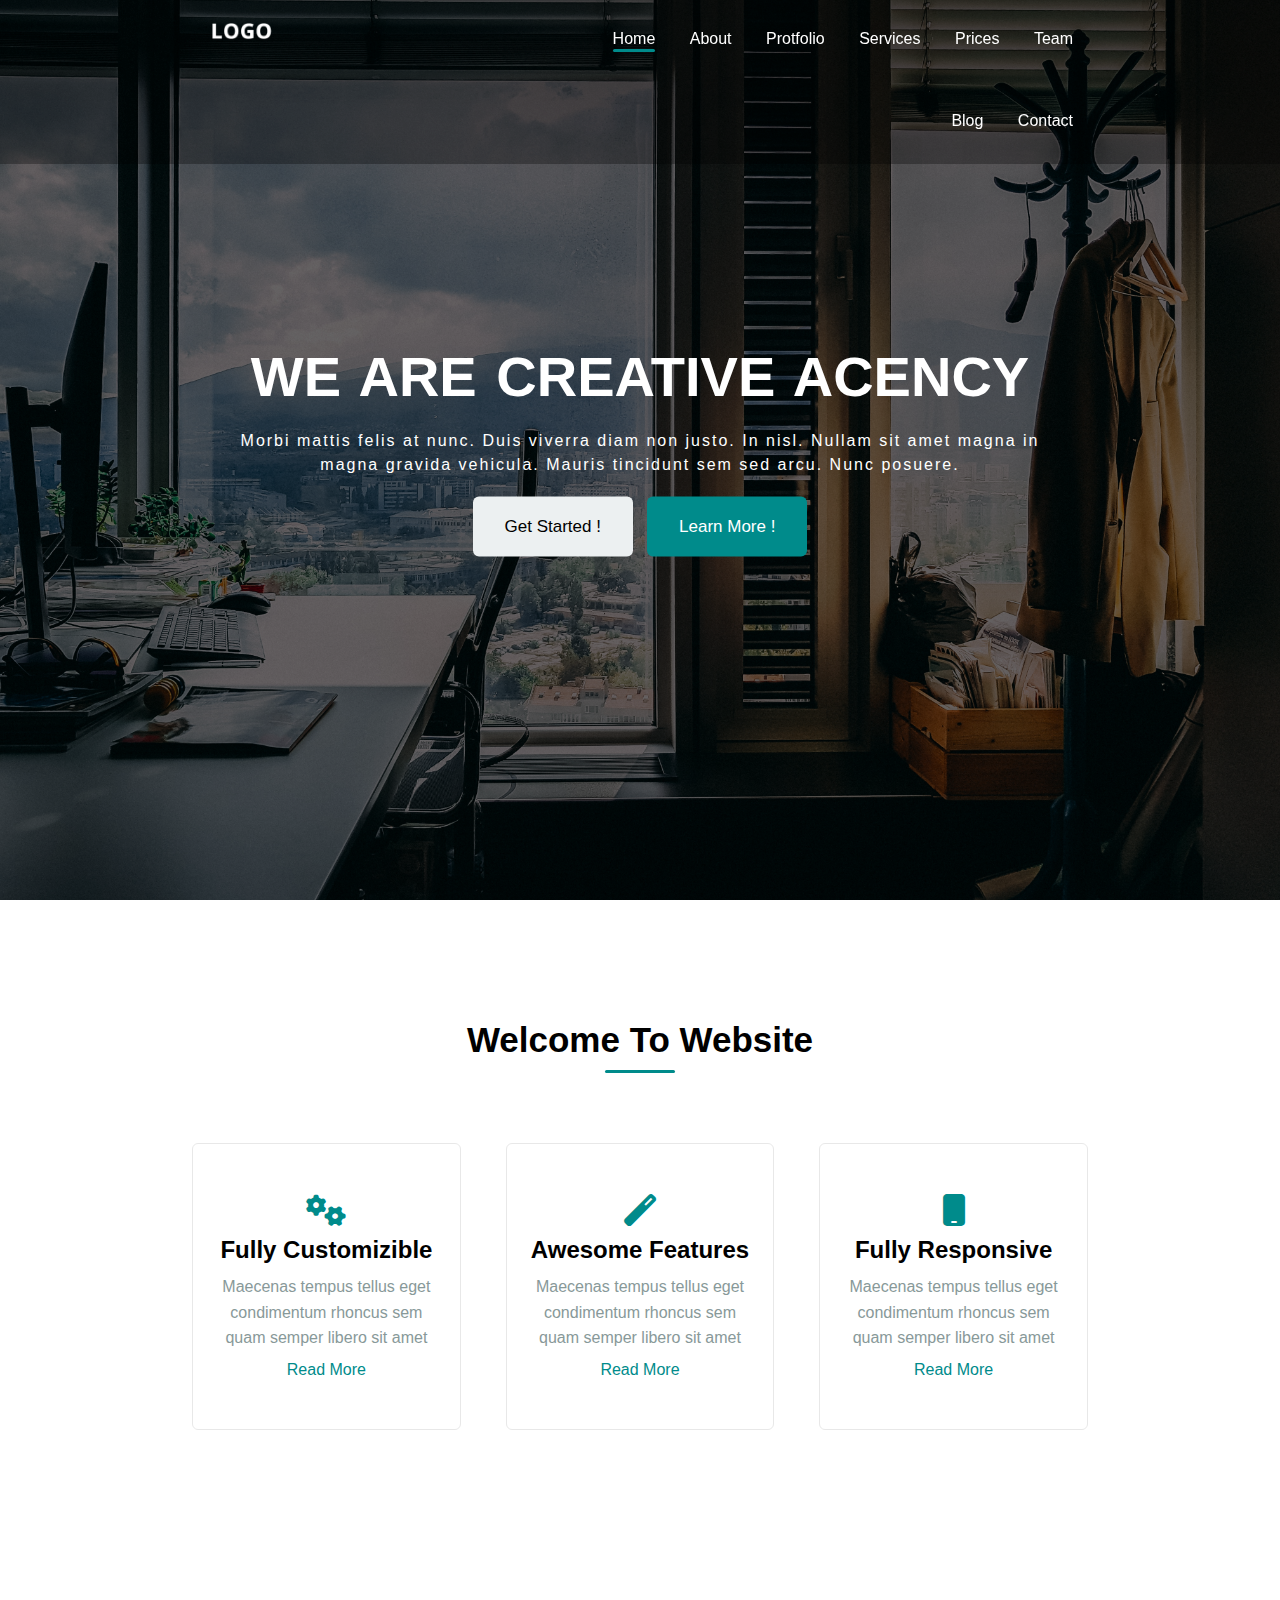
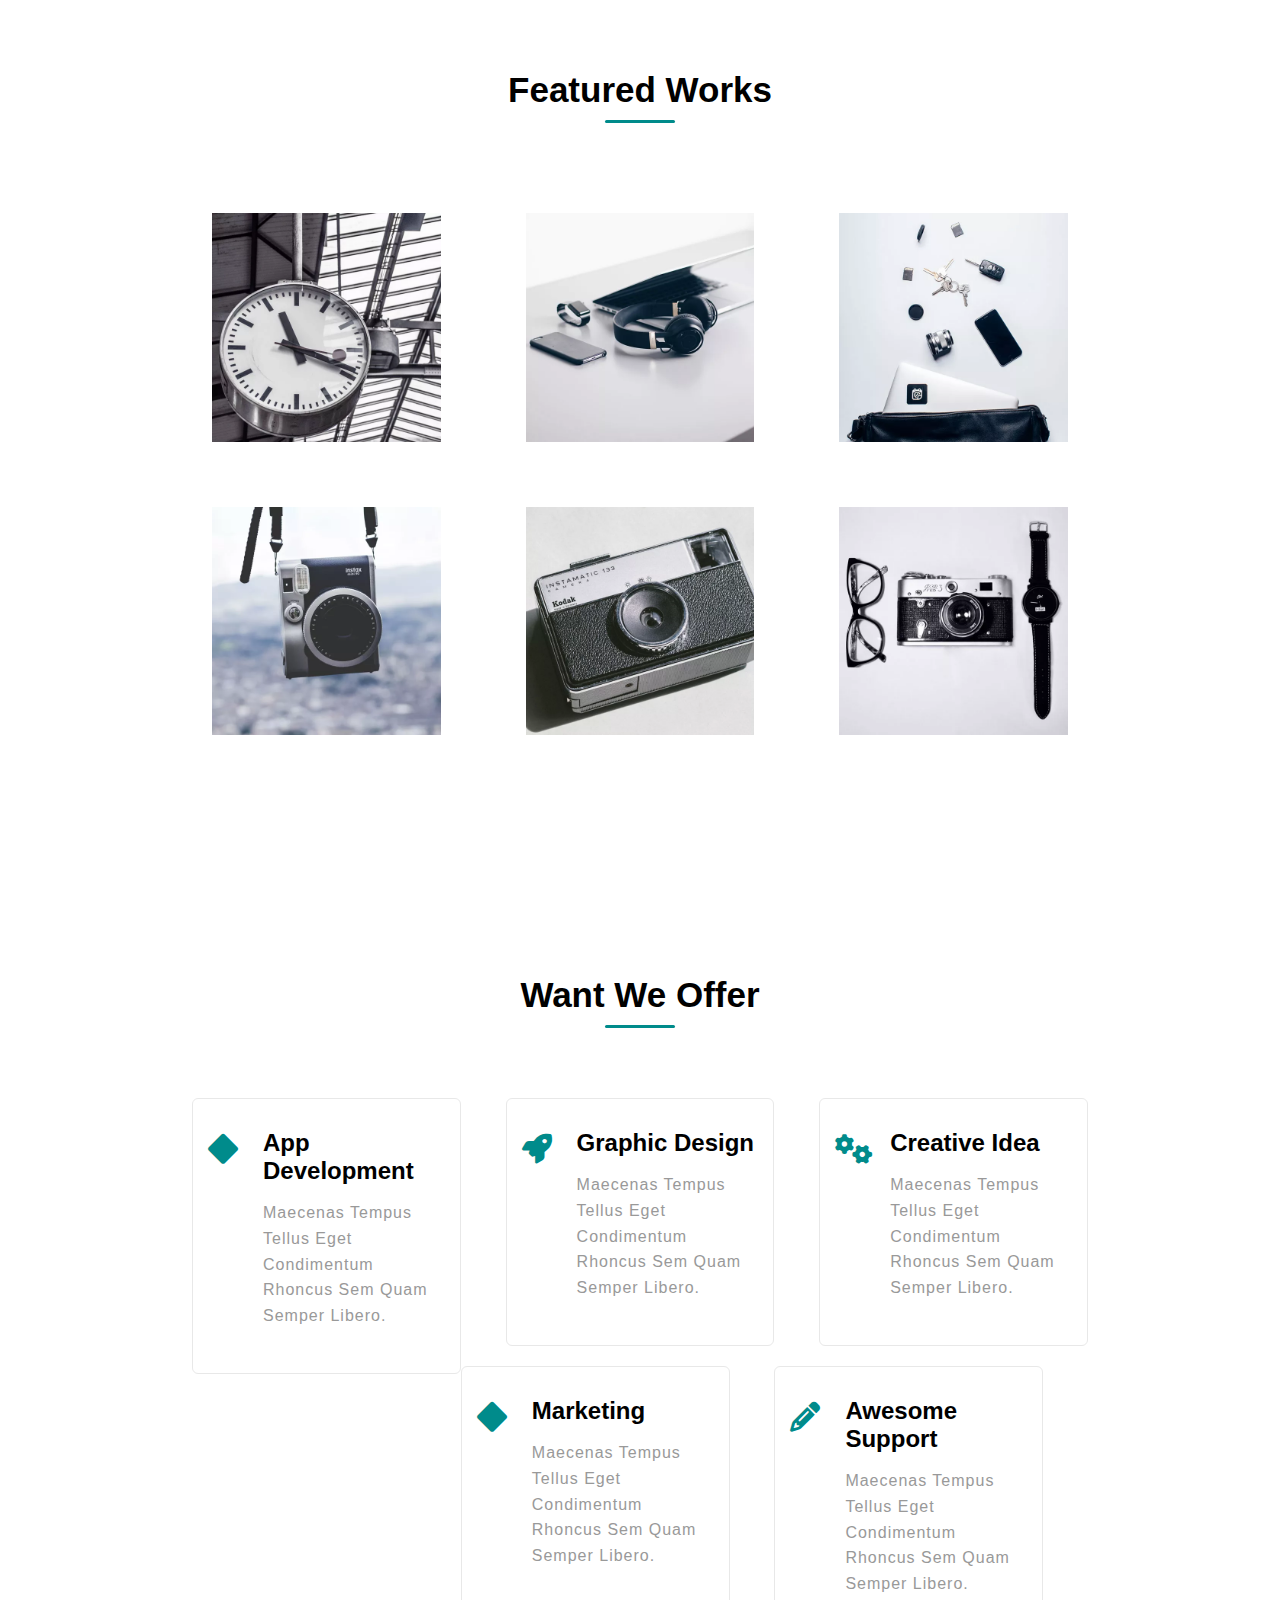
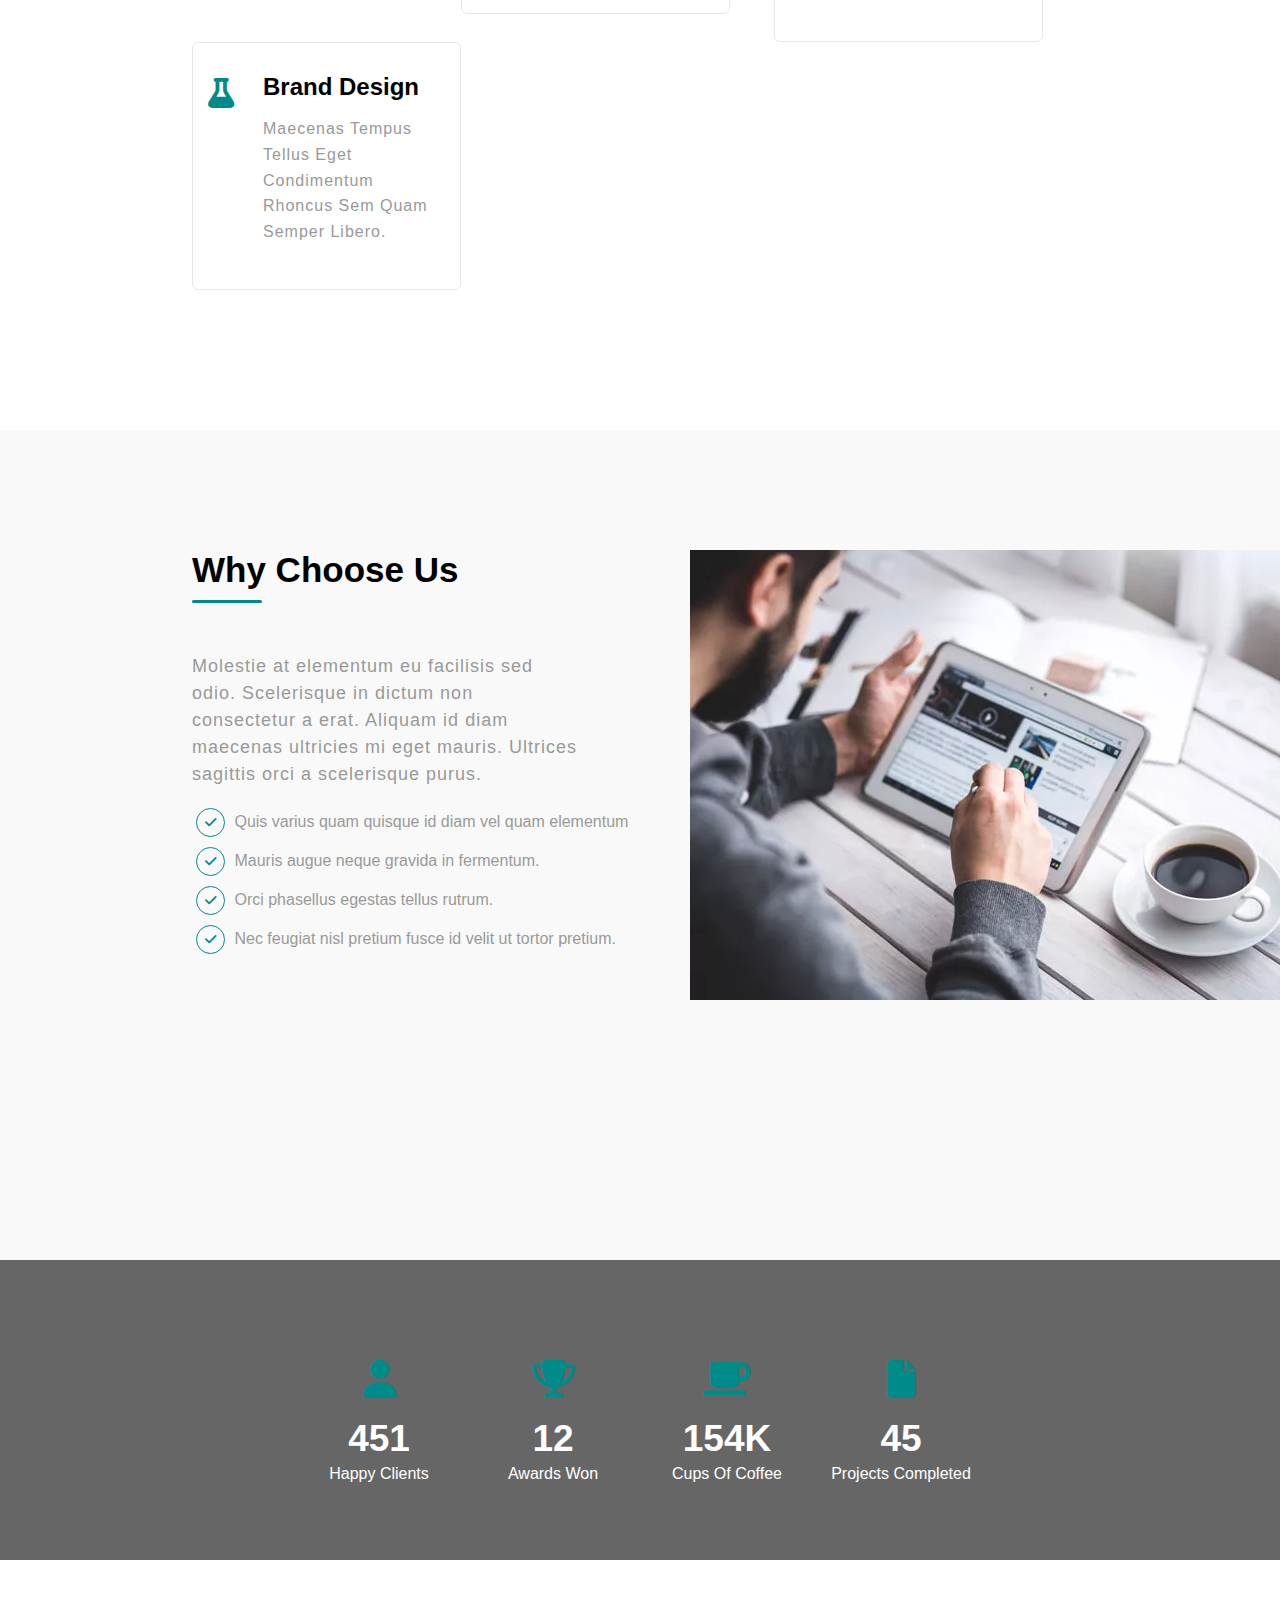
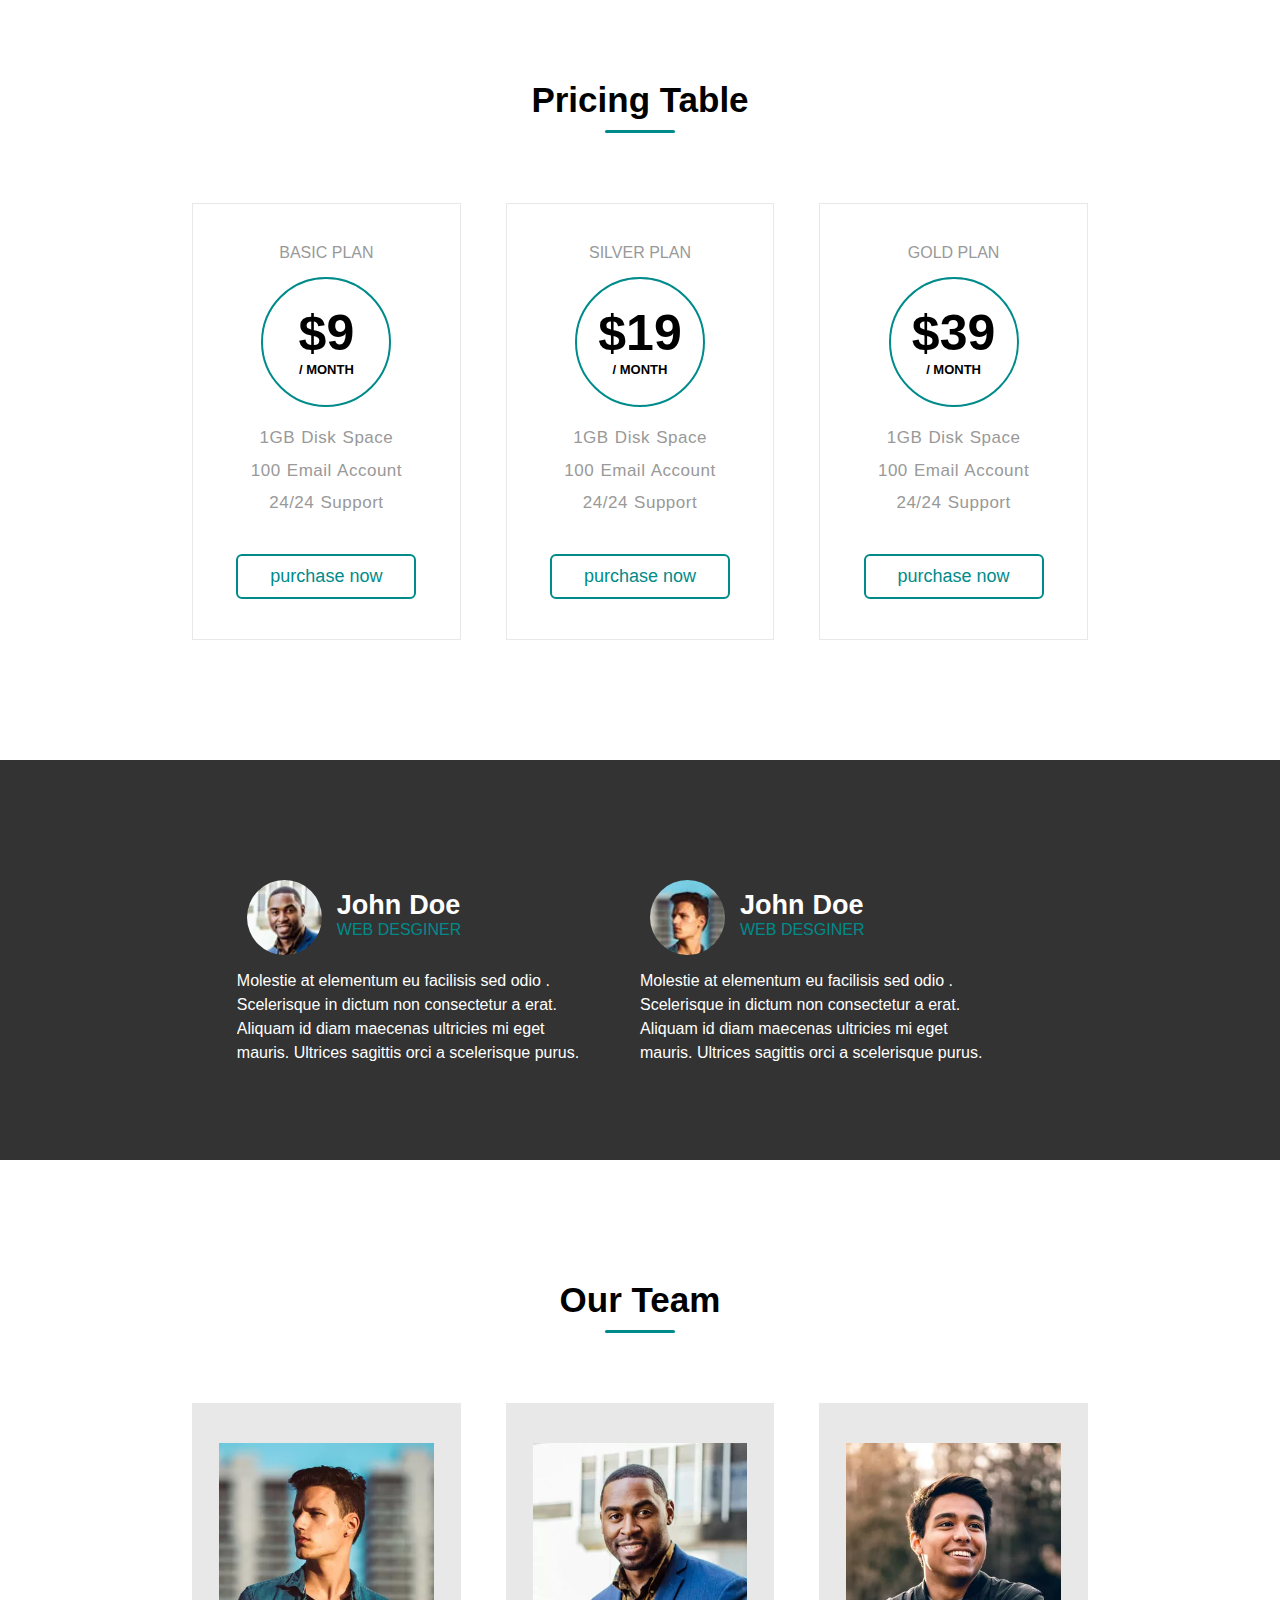
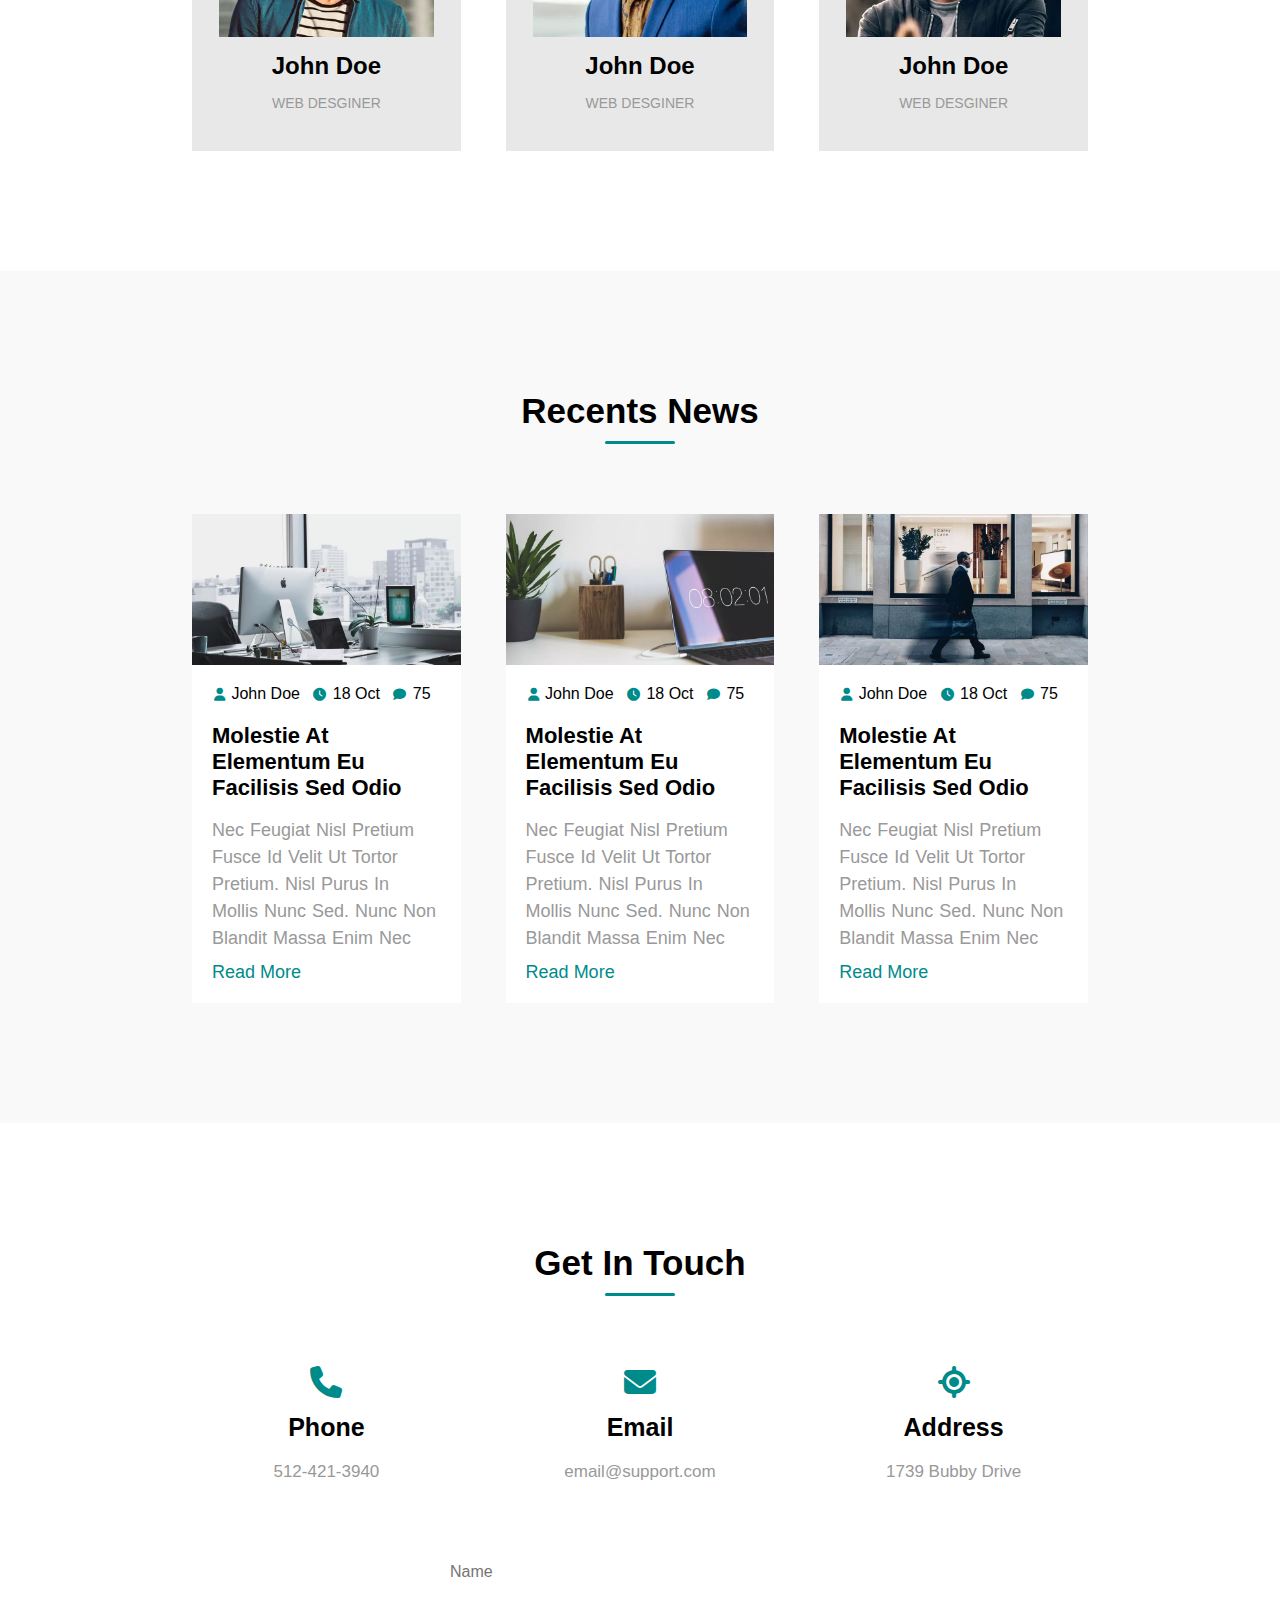
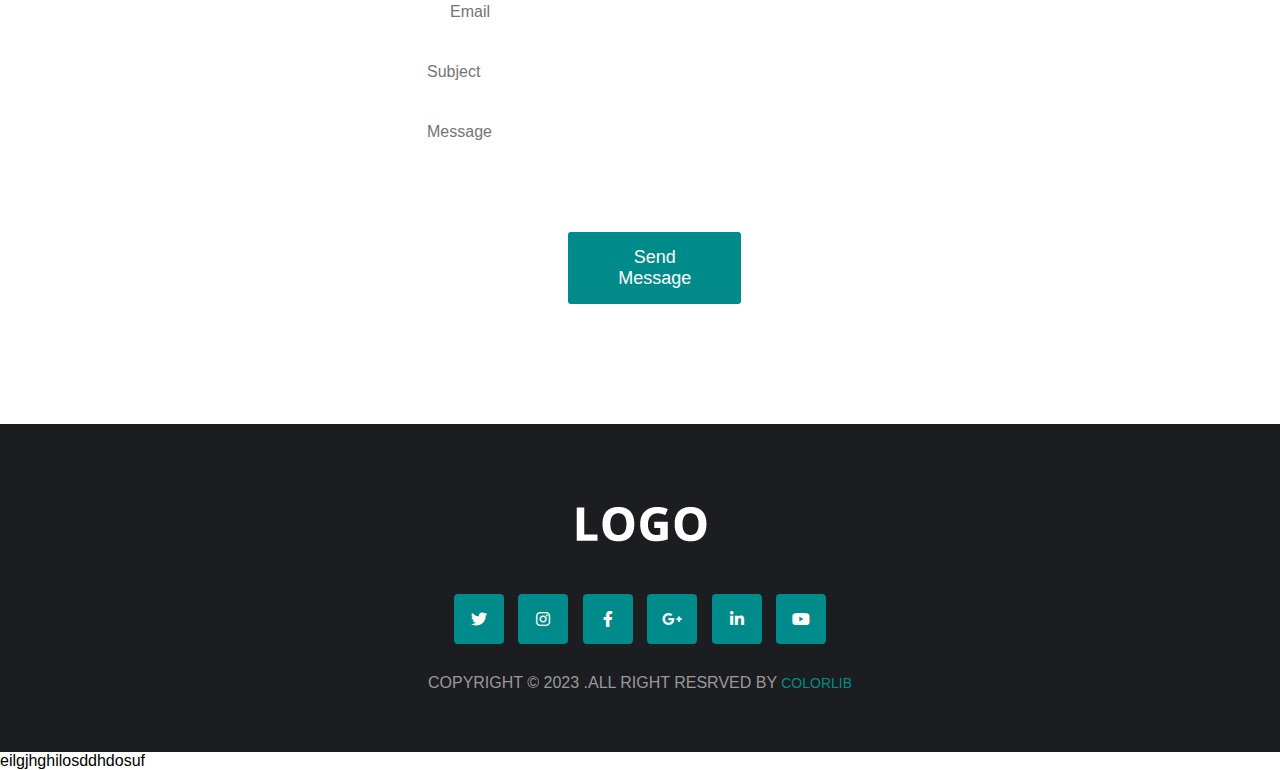
<file: index.html>
<html>
    <head>
            <meta charset="utf-8">
            <meta name="description" content="">
            <meta name="keywords" content="">
            <title>html-css project</title>

        <!-- css file -->
            <link rel="stylesheet" href="css/style.css">
            <link rel="stylesheet" href="css/blog.css">
            <link rel="stylesheet" href="css/footer.css">
            <link rel="stylesheet" href="css/form.css">
            <link rel="stylesheet" href="css/header.css">
            <link rel="stylesheet" href="css/about.css">
            <link rel="stylesheet" href="css/home.css">
            <link rel="stylesheet" href="css/number.css">
            <link rel="stylesheet" href="css/offer.css">
            <link rel="stylesheet" href="css/price.css">
            <link rel="stylesheet" href="css/servicrs.css">
            <link rel="stylesheet" href="css/protfolio.css">
            <link rel="stylesheet" href="css/servicrs.css">
            <link rel="stylesheet" href="css/style.css">
            <link rel="stylesheet" href="css/team.css">
            <link rel="stylesheet" href="css/test.css">
            <link rel="stylesheet" href="css/all.min.css">

        <!-- font -->
           <style>
                @import url('https://fonts.googleapis.com/css2?family=Varela+Round&display=swap');
            </style>
    </head>

    <body>

        <!-- header -->
            <div class="header">
                <div class="container">
                    <div class="header-content">
                        <div class="logo">
                            <img src="imges/logo-alt.png.webp" alt="logo">
                        </div>
                        <ul class="nav">
                            <li><a href="#" class="active">Home</a></li>
                            <li><a href="#">About</a></li>
                            <li><a href="#">Protfolio</a></li>
                            <li><a href="#">Services</a></li>
                            <li><a href="#">Prices</a></li>
                            <li><a href="#">Team</a></li>
                            <li class="dropdown" ><a href="#" >Blog
                            </a> 
                            <ul class="dropdown-menu">
                                    <li><a href="post.html">blog post</a></li>
                            </ul>
                            </li>
                            <li><a href="#">Contact</a></li>
                        </ul> <!-- ./nav -->
                        <div class="clear"></div> <!-- ./clear -->
                    </div> <!-- ./header-content -->
                </div> <!-- ./container -->
            </div> <!-- ./header -->

        <!-- home section -->
            <div class="home">
                <div class="overlay">
                    <div class="home-content">
                        <h1 class="title">we are creative acency</h1>
                        <p class="home-desc">Morbi mattis felis at nunc. Duis viverra diam non justo.
                            In nisl. Nullam sit amet magna in magna gravida vehicula. 
                            Mauris tincidunt sem sed arcu. Nunc posuere.
                        </p> <!-- ./home-desc -->
                        <button class="btn btn-start hover-opacity">Get Started !</button>
                        <button class="btn btn-learn hover-opacity">Learn More !</button>
                    </div> <!-- ./home-cotent -->
                </div> <!-- ./home-content -->
            </div> <!-- ./home -->

        <!-- section header -->
            <!-- <div class="section-header">
            <h2 class="section-title">welcome to website</h2>
            <span class="line"></span>
        </div> -->

        <!-- about section -->
            <div class="about pd-y">
                <div class="container">
                    <div class="section-header">
                        <h2 class="section-title">welcome to website</h2>
                        <span class="line"></span>
                    </div> <!-- ./section-header -->
                    <div class="about-content">
                        <div class="about-item ltr-effect">
                            <i class=" icon fa fa-cogs fa-2x"></i>
                            <h2 class="about-item-title">fully customizible</h2>
                            <p class="about-item-desc">Maecenas tempus tellus eget condimentum 
                            rhoncus sem quam semper libero sit amet</p>
                            <a href="#" class="about-item-link">read more</a>
                        </div> <!-- ./about-item -->
                        <div class="about-item mg ltr-effect">
                            <i class=" icon fa fa-magic fa-2x"></i>
                            <h2 class="about-item-title">Awesome Features </h2>                       
                            <p class="about-item-desc">Maecenas tempus tellus eget condimentum 
                            rhoncus sem quam semper libero sit amet</p>
                            <a href="#"class="about-item-link">read more</a>
                        </div> <!-- ./about-item -->
                        <div class="about-item ltr-effect">
                            <i class=" icon fa fa-mobile fa-2x"></i>
                            <h2 class="about-item-title">Fully Responsive </h2>                        
                            <p class="about-item-desc">Maecenas tempus tellus eget condimentum 
                            rhoncus sem quam semper libero sit amet</p>
                            <a href="#"class="about-item-link">read more</a>
                        </div> <!-- ./about-item -->
                    </div> <!-- ./about-content -->
                        <div class="clear"></div> <!-- ./clear -->
                </div> <!-- ./container -->
            </div> <!-- ./about -->

        <!-- portfolio section -->
            <div class="portfolio pd-y">
                <div class="section-header">
                <h2 class="section-title">featured works</h2>
                <span class="line"></span>
                </div> 

                <div class="container">
                    <div class="protfolio-content">
                        <div class="portfolio-item">
                                    <img src="imges/work.webp" alt="">
                            <div class="layer-content">
                                <div class="layer-info">
                                    <span class="category">category</span>
                                    <h3 class="layer-content-title">Lorem ipsum dolor</h3>
                                    <a href="#"><i class="fa fa-edit 2x"></i></a>
                                    <a href="#"><i class="fa fa-search 2x"></i></a>
                                </div> <!-- ./layer-info -->
                        </div> <!-- ./layer-content -->
                    </div> <!-- ./portfolio-item -->
                    <div class="portfolio-item mg">
                                    <img src="imges/work2.jpg.webp" alt="">
                        <div class="layer-content">
                            <div class="layer-info">
                                    <span class="category">category</span>
                                     <h3 class="layer-content-title">Lorem ipsum dolor</h3>
                                    <a href="#"><i class="fa fa-edit 2x"></i></a>
                                    <a href="#"><i class="fa fa-search 2x"></i></a>
                            </div> <!-- ./layer-info -->
                        </div> <!-- ./layer-content -->
                    </div> <!-- ./portfolio-item -->
                    <div class="portfolio-item">
                                    <img src="imges/work3.jpg.webp" alt="">
                        <div class="layer-content">
                            <div class="layer-info">
                                    <span class="category">category</span>
                                    <h3 class="layer-content-title">Lorem ipsum dolor</h3>
                                    <a href="#"><i class="fa fa-edit 2x"></i></a>
                                    <a href="#"><i class="fa fa-search 2x"></i></a>
                            </div> <!-- ./layer-info -->
                        </div> <!-- ./layer-content -->
                    </div> <!-- ./portfolio-item -->
                    <div class="portfolio-item bottom">
                                    <img src="imges/work4.jpg.webp" alt="">
                        <div class="layer-content">
                            <div class="layer-info">
                                    <span class="category">category</span>
                                    <h3 class="layer-content-title">Lorem ipsum dolor</h3>
                                    <a href="#"><i class="fa fa-edit 2x"></i></a>
                                    <a href="#"><i class="fa fa-search 2x"></i></a>
                            </div> <!-- ./layer-info -->
                        </div> <!-- ./layer-content -->
                    </div> <!-- ./portfolio-item -->
                    <div class="portfolio-item mg bottom">
                                    <img src="imges/work5.jpg.webp" alt="">
                        <div class="layer-content">
                            <div class="layer-info">
                                    <span class="category">category</span>
                                    <h3 class="layer-content-title">Lorem ipsum dolor</h3>
                                    <a href="#"><i class="fa fa-edit 2x"></i></a>
                                    <a href="#"><i class="fa fa-search 2x"></i></a>
                            </div> <!-- ./layer-info -->
                        </div> <!-- ./layer-content -->
                    </div> <!-- ./portfolio-item -->
                    <div class="portfolio-item bottom">
                                    <img src="imges/work6.jpg.webp" alt="">
                        <div class="layer-content">
                            <div class="layer-info">
                                    <span class="category">category</span>
                                    <h3 class="layer-content-title">Lorem ipsum dolor</h3>
                                    <a href="#"><i class="fa fa-edit 2x"></i></a>
                                    <a href="#"><i class="fa fa-search 2x"></i></a>
                            </div> <!-- ./layer-ifon -->
                        </div> <!-- ./layer-content -->
                    </div> <!-- ./portfolio-item -->
                    </div> <!-- ./portfolio-content -->
                </div> <!-- ./container -->
            </div> <!-- ./portoflio -->

        <!-- offer section -->
            <div class="offer pd-y">
                <div class="container">
                    <div class="section-header">
                        <h2 class="section-title">want we offer</h2>
                        <span class="line"></span>
                    </div> <!-- ./section-header -->

                    <div class="offer-content">
                        <div class="offer-item ltr-effect">
                            <i class="fa fa-diamond icon"></i>
                            <h2 class="offer-item-title">app development</h2>
                            <p class="offer-item-desc">Maecenas tempus tellus eget
                                 condimentum rhoncus sem quam semper libero.</p>
                        </div> <!-- ./offer-item -->
                        <div class="offer-item mg ltr-effect">
                            <i class="fa fa-rocket icon"></i>
                            <h2 class="offer-item-title">Graphic Design</h2>
                            <p class="offer-item-desc">Maecenas tempus tellus eget
                                 condimentum rhoncus sem quam semper libero.</p>
                        </div> <!-- ./offer-item -->
                        <div class="offer-item ltr-effect">
                            <i class="fa fa-cogs icon"></i>
                            <h2 class="offer-item-title">Creative Idea</h2>
                            <p class="offer-item-desc">Maecenas tempus tellus eget
                                 condimentum rhoncus sem quam semper libero.</p>
                        </div> <!-- ./offer-item -->
                        <div class="offer-item ltr-effect">
                            <i class="fa fa-diamond icon"></i>
                            <h2 class="offer-item-title">Marketing</h2>
                            <p class="offer-item-desc">Maecenas tempus tellus eget
                                 condimentum rhoncus sem quam semper libero.</p>
                        </div> <!-- ./offer-item -->
                        <div class="offer-item mg ltr-effect">
                            <i class="fa fa-pencil icon "></i>
                            <h2 class="offer-item-title">Awesome Support</h2>
                            <p class="offer-item-desc">Maecenas tempus tellus eget
                                 condimentum rhoncus sem quam semper libero.</p>
                        </div> <!-- ./offer-item -->
                        <div class="offer-item ltr-effect">
                            <i class="fa fa-flask icon"></i>
                            <h2 class="offer-item-title">Brand Design</h2>
                            <p class="offer-item-desc">Maecenas tempus tellus eget
                                 condimentum rhoncus sem quam semper libero.</p>
                        </div> <!-- ./offer-item -->
                    </div> <!-- ./offer-content -->
                </div> <!-- ./container -->
            </div> <!-- ./offer -->

        <!-- servicrs section -->
            <div class="servicrs pd-y">
                <div class="container">
                        <div class="servicrs-item">
                            <div class="section-header">
                                <h2 class="section-title">why choose us</h2>
                                <span class="line"></span>
                            </div>  <!-- ./section-header -->
                                <p class="servicrs-item-desc">Molestie at elementum eu facilisis sed odio.
                                Scelerisque in dictum non consectetur a erat. Aliquam id diam maecenas ultricies mi 
                                eget mauris. Ultrices sagittis orci a scelerisque purus.
                                </p> <!-- ./servicrs-item-desc -->
                                <ul class="servicrs-list">
                                <li> <i class="fa fa-check "></i> Quis varius quam quisque id diam vel quam elementum</li>
                                <li>
                                <i class="fa fa-check "></i> Mauris augue neque gravida in fermentum.</li>
                                <li> <i class="fa fa-check "></i> Orci phasellus egestas tellus rutrum.</li>
                                <li> <i class="fa fa-check "></i> Nec feugiat nisl pretium fusce id velit ut tortor pretium.</li>
                                </ul> <!-- ./servicrs-list -->
                    </div> <!-- ./servicrs-item -->
                    <div class="servicrs-item">
                    <div class="servicrs-item-img"><img src="imges/about2.jpg.webp"></div>
                        </div> <!-- ./servicrs-item -->
                    <div class="clear"></div>
                </div> <!-- ./container -->
            </div> <!-- ./servicrs -->

        <!-- number section -->
            <div class="number ">
                <div class="overlay">
                    <div class="container">
                        <div class="number-content">
                            <div class="number-item">
                                <i class=" icon fa fa-user"></i>
                                <h3 class="number-item-title">451</h3>
                                <span class="number-item-text">happy clients</span>
                            </div>
                            <div class="number-item">
                                <i class=" icon fa fa-trophy"></i>
                                <h3 class="number-item-title">12</h3>
                                <span class="number-item-text">Awards won</span>
                            </div>
                            <div class="number-item">
                                <i class=" icon fa fa-coffee"></i>
                                <h3 class=" number-item-title">154K</h3>
                                <span class="number-item-text">Cups of Coffee</span>
                            </div>
                            <div class="number-item">
                                <i class=" icon fa fa-file"></i>
                                <h3 class="number-item-title">45</h3>
                                <span class="number-item-text">Projects completed</span>
                            </div>
                        </div> <!-- ./number-content -->
                    </div> <!-- ./container -->
                </div> <!-- ./overlay -->
            </div> <!-- ./nimber -->

        <!-- price section -->
            <div class="price pd-y">
                <div class="section-header">
                    <h2 class="section-title">pricing table</h2>
                    <span class="line"></span>
                </div>
                <div class="container">
                    <div class="price-content">
                        <div class="price-item tb-effect">
                                <span class="price-item-text"> basic plan</span>
                                <div class="price-item-month">
                                    <h3 class="dollar">$9</h3>
                                    <span class="month"> / month</span>
                                </div> <!-- ./price-item-text -->
                                <ul class="price-item-list">
                                    <li>1GB Disk Space</li>
                                    <li>100 Email Account</li>
                                    <li>24/24 Support</li>
                                </ul> <!-- ./price-item-list --> 
                                    <button class="price-item-button">purchase now</button>
                        </div> <!-- ./price-item -->
                        <div class="price-item mg tb-effect">
                                <span class="price-item-text">  SILVER PLAN</span>
                                <div class="price-item-month">
                                    <h3 class="dollar">$19</h3>
                                    <span class="month">/ month</span>
                                </div> <!-- ./price-item-text -->
                                <ul class="price-item-list">
                                    <li>1GB Disk Space</li>
                                    <li>100 Email Account</li>
                                    <li>24/24 Support</li>
                                </ul> <!-- ./price-item-list -->
                                <button class="price-item-button">purchase now</button>
                        </div> <!-- ./price-item -->
                        <div class="price-item tb-effect">
                                <span class="price-item-text"> gold plan
                                </span>
                                <div class="price-item-month">
                                    <h3 class="dollar">$39</h3>
                                    <span class="month">/ month</span>
                                </div> <!-- ./price-item-text -->
                                <ul class="price-item-list">
                                    <li>1GB Disk Space</li>
                                    <li>100 Email Account</li>
                                    <li>24/24 Support</li>
                                </ul> <!-- ./price-item-list -->
                                <button class="price-item-button">purchase now</button>
                        </div> <!-- ./price-item --> 
                    </div> <!-- ./price-content -->
                </div> <!-- ./container -->
            </div> <!-- ./price -->

        <!-- test section -->
            <div class="test">
                <div class="overlay">
                    <div class="container">
                        <div class="test-content">
                            <div class="test-item">
                                <div class="test-item-top">
                                    <img src="imges/perso1.jpg.webp" alt="">
                                    <h2>john doe</h2>
                                    <span>web desginer</span>
                                </div> <!-- ./test-item-top -->
                                    <p class="test-item-desc">Molestie at elementum eu facilisis sed odio
                                    . Scelerisque in dictum non consectetur a erat. Aliquam id diam maecenas
                                     ultricies mi eget mauris. Ultrices sagittis orci a scelerisque purus.</p>
                            </div> <!-- ./test-item -->
                            <div class="test-item">
                                <div class="test-item-top">
                                    <img src="imges/perso2.jpg.webp" alt="">
                                    <h2>john doe</h2>
                                    <span>web desginer</span>
                                </div> <!-- ./test-item-top -->
                                    <p class="test-item-desc">Molestie at elementum eu facilisis sed odio
                                    . Scelerisque in dictum non consectetur a erat. Aliquam id diam maecenas
                                     ultricies mi eget mauris. Ultrices sagittis orci a scelerisque purus.</p>
                            </div> <!-- ./test-item -->
                        </div> <!-- ./test-content -->
                    </div> <!-- ./container -->
                </div> <!-- ./overlay -->
            </div> <!-- ./test -->

        <!-- team section -->
           <div class="team pd-y">
            <div class="section-header">
                <h2 class="section-title">Our Team</h2>
                <span class="line"></span>
            </div> <!-- ./header-section -->
                <div class="container">
                    <div class="team-content">
                        <div class="team-item tb-effect">
                            <div class="team-img">
                                <img src="imges/team1.jpg.webp" alt="">
                                <div class="team-overlay">
                                    <a href="#"><i class="fa-brands fa-facebook-f"></i></a>
                                    <a href="#"><i class="fa-brands fa-linkedin-in"></i></a>
                                    <a href="#"><i class="fa-brands fa-twitter"></i></a>
                                </div> <!-- ./team-overlay -->
                            </div> <!-- ./team-img -->
                            <div class="team-info">
                                <h3 class="team-info-title">john doe</h3>
                                <span class="team-info-text">web desginer</span>
                            </div> <!-- ./team-info -->
                        </div> <!-- ./team-item -->
                        <div class="team-item tb-effect mg ">
                            <div class="team-img">
                                <img src="imges/team2.jpg.webp" alt="">
                                <div class="team-overlay">
                                    <a href="#"><i class="fa-brands fa-facebook-f"></i></a>
                                    <a href="#"><i class="fa-brands fa-linkedin-in"></i></a>
                                    <a href="#"><i class="fa-brands fa-twitter"></i></a>
                                </div> <!-- ./team-overlay -->
                            </div> <!-- ./team-img -->
                            <div class="team-info">
                                <h3 class="team-info-title">john doe</h3>
                                <span class="team-info-text">web desginer</span>
                            </div> <!-- ./team-info -->
                        </div> <!-- ./team-item -->
                        <div class="team-item tb-effect">
                            <div class="team-img">
                                <img src="imges/team3.jpg.webp" alt="">
                                <div class="team-overlay">
                                    <a href="#"><i class="fa-brands fa-facebook-f"></i></a>
                                    <a href="#"><i class="fa-brands fa-linkedin-in"></i></a>
                                    <a href="#"><i class="fa-brands fa-twitter"></i></a>
                                </div> <!-- ./team-overlay -->
                            </div> <!-- ./team-img -->
                            <div class="team-info">
                                <h3 class="team-info-title">john doe</h3>
                                <span class="team-info-text">web desginer</span>
                            </div> <!-- ./team-info -->
                        </div> <!-- ./team-item -->
                    </div> <!-- ./team-content -->
                </div> <!-- ./container -->
           </div> <!-- ./team -->

        <!-- blog section -->
        <div class="blog pd-y" >
            <div class="container">
                <div class="section-header">
                    <h2 class="section-title">Recents News</h2>
                    <span class="line"></span>
                </div> <!-- ./header-section -->

                <div class="blog-content">
                    <div class="blog-item">
                        <div class="blog-item-img">
                            <img src="imges/blog1.jpg.webp" alt="">
                        </div> <!-- ./blog-item-img -->
                        <div class="blog-info">
                            <ul class="blog-item-list">
                                <li>
                                    <i class="fa fa-user"></i>
                                    john doe
                                </li>
                                <li>
                                    <i class="fa fa-clock"></i>
                                    18 oct
                                </li>
                                <li>
                                    <i class="fa fa-comment"></i>
                                    75
                                </li>
                            </ul> <!-- ./blog-item-list -->
                            <h3 class="blog-item-title">
                                Molestie at elementum eu facilisis sed odio
                            </h3>
                            <p class="blog-item-desc">
                                Nec feugiat nisl pretium fusce id velit ut tortor pretium.
                                 Nisl purus in mollis nunc sed. Nunc non blandit massa enim nec
                            </p>
                            <a href="#" class="blog-link">read more</a>
                        </div> <!-- ./blog-info -->
                    </div> <!-- ./blog-item -->
                    <div class="blog-item mg">
                        <div class="blog-item-img">
                            <img src="imges/blog2.jpg.webp" alt="">
                        </div> <!-- ./blog-item-img -->
                        <div class="blog-info">
                            <ul class="blog-item-list">
                                <li>
                                    <i class="fa fa-user"></i>
                                    john doe
                                </li>
                                <li>
                                    <i class="fa fa-clock"></i>
                                    18 oct
                                </li>
                                <li>
                                    <i class="fa fa-comment"></i>
                                    75
                                </li>
                            </ul> <!-- ./blog-item-list -->
                            <h3 class="blog-item-title">
                                Molestie at elementum eu facilisis sed odio
                            </h3>
                            <p class="blog-item-desc">
                                Nec feugiat nisl pretium fusce id velit ut tortor pretium.
                                 Nisl purus in mollis nunc sed. Nunc non blandit massa enim nec
                            </p>
                            <a href="#" class="blog-link">read more</a>
                        </div> <!-- ./blog-info -->
                    </div> <!-- ./blog-item -->
                    <div class="blog-item">
                        <div class="blog-item-img">
                            <img src="imges/blog3.jpg.webp" alt="">
                        </div> <!-- ./blog-item-img -->
                        <div class="blog-info">
                            <ul class="blog-item-list">
                                <li>
                                    <i class="fa fa-user"></i>
                                    john doe
                                </li>
                                <li>
                                    <i class="fa fa-clock"></i>
                                    18 oct
                                </li>
                                <li>
                                    <i class="fa fa-comment"></i>
                                    75
                                </li>
                            </ul> <!-- ./blog-item-list -->
                            <h3 class="blog-item-title">
                                Molestie at elementum eu facilisis sed odio
                            </h3>
                            <p class="blog-item-desc">
                                Nec feugiat nisl pretium fusce id velit ut tortor pretium.
                                 Nisl purus in mollis nunc sed. Nunc non blandit massa enim nec
                            </p>
                            <a href="#" class="blog-link">read more</a>
                        </div> <!-- ./blog-info -->
                    </div> <!-- ./blog-item -->
                </div> <!-- ./blog-content -->
            </div> <!-- ./container -->
           </div> <!-- ./blog -->

        <!-- form-section -->
           <div class="form pd-y">
            <div class="section-header">
                <h2 class="section-title">Get In Touch</h2>
                <span class="line"></span>
            </div> <!-- ./header-section -->

            <div class="container">
                <div class="form-content">
                    <div class="form-item" >
                        <i class="fa fa-phone"></i>
                        <h3 class="form-title">phone</h3>
                        <span class="form-text">512-421-3940</span>
                    </div> <!-- ./form-item -->
                    <div class="form-item mg" >
                        <i class="fa-solid fa-envelope"></i>
                        <h3 class="form-title">email</h3>
                        <span class="form-text">email@support.com</span>
                    </div> <!-- ./form-item -->
                    <div class="form-item" >
                        <i class="fa fa-location"></i>
                        <h3 class="form-title">Address</h3>
                        <span class="form-text">1739 Bubby Drive</span>
                    </div> <!-- ./form-item -->
                    <div class="form-info">
                        <div class="form-one">
                            <input class="form-input" type="text" name="input" placeholder="Name">
                            <input class="form-input" type="text" name="input" placeholder="Email">
                        </div>
                        <div class="form-two">
                            <input class="form-subject" type="text" placeholder="Subject">
                            <input class="form-subject Message" type="text" placeholder="Message">
                        </div>
                        
                    </div>
                    <button class="form-button"><a href="#">send message</a></button>
                </div> <!-- ./form-content -->
                
            </div> <!-- ./container -->
           </div> <!-- ./form -->

        <!-- footer section -->
           <div class="footer">
                <img src="imges/logo-alt.png.webp" alt="">
                <ul  class="footer-link">
                    <li><a  href="#" class="hover-opacity" ><i class="fa-brands fa-twitter"></i></a></li>
                    <li><a   href="#" class="hover-opacity" ><i class="fa-brands fa-instagram"></i></a></li>
                    <li><a   href="#" class="hover-opacity" ><i class="fa-brands fa-facebook-f"></i></a></li>
                    <li><a   href="#" class="hover-opacity" ><i class="fa-brands fa-google-plus-g"></i></a></li>
                    <li><a   href="#" class="hover-opacity" ><i class="fa-brands fa-linkedin-in"></i></a></li>
                    <li><a   href="#" class="hover-opacity" ><i class="fa-brands fa-youtube"></i></a></li>
                </ul>
                <p class="copyright">copyright &copy; 2023 .all right resrved by <span>colorlib</span></p>
           </div> <!-- ./footer -->

        <!-- dropdown-section -->
        <div class="dropdown" id="blog">
            <p>eilgjhghilosddhdosuf</p>

        </div>
    </body>
</html>
</file>
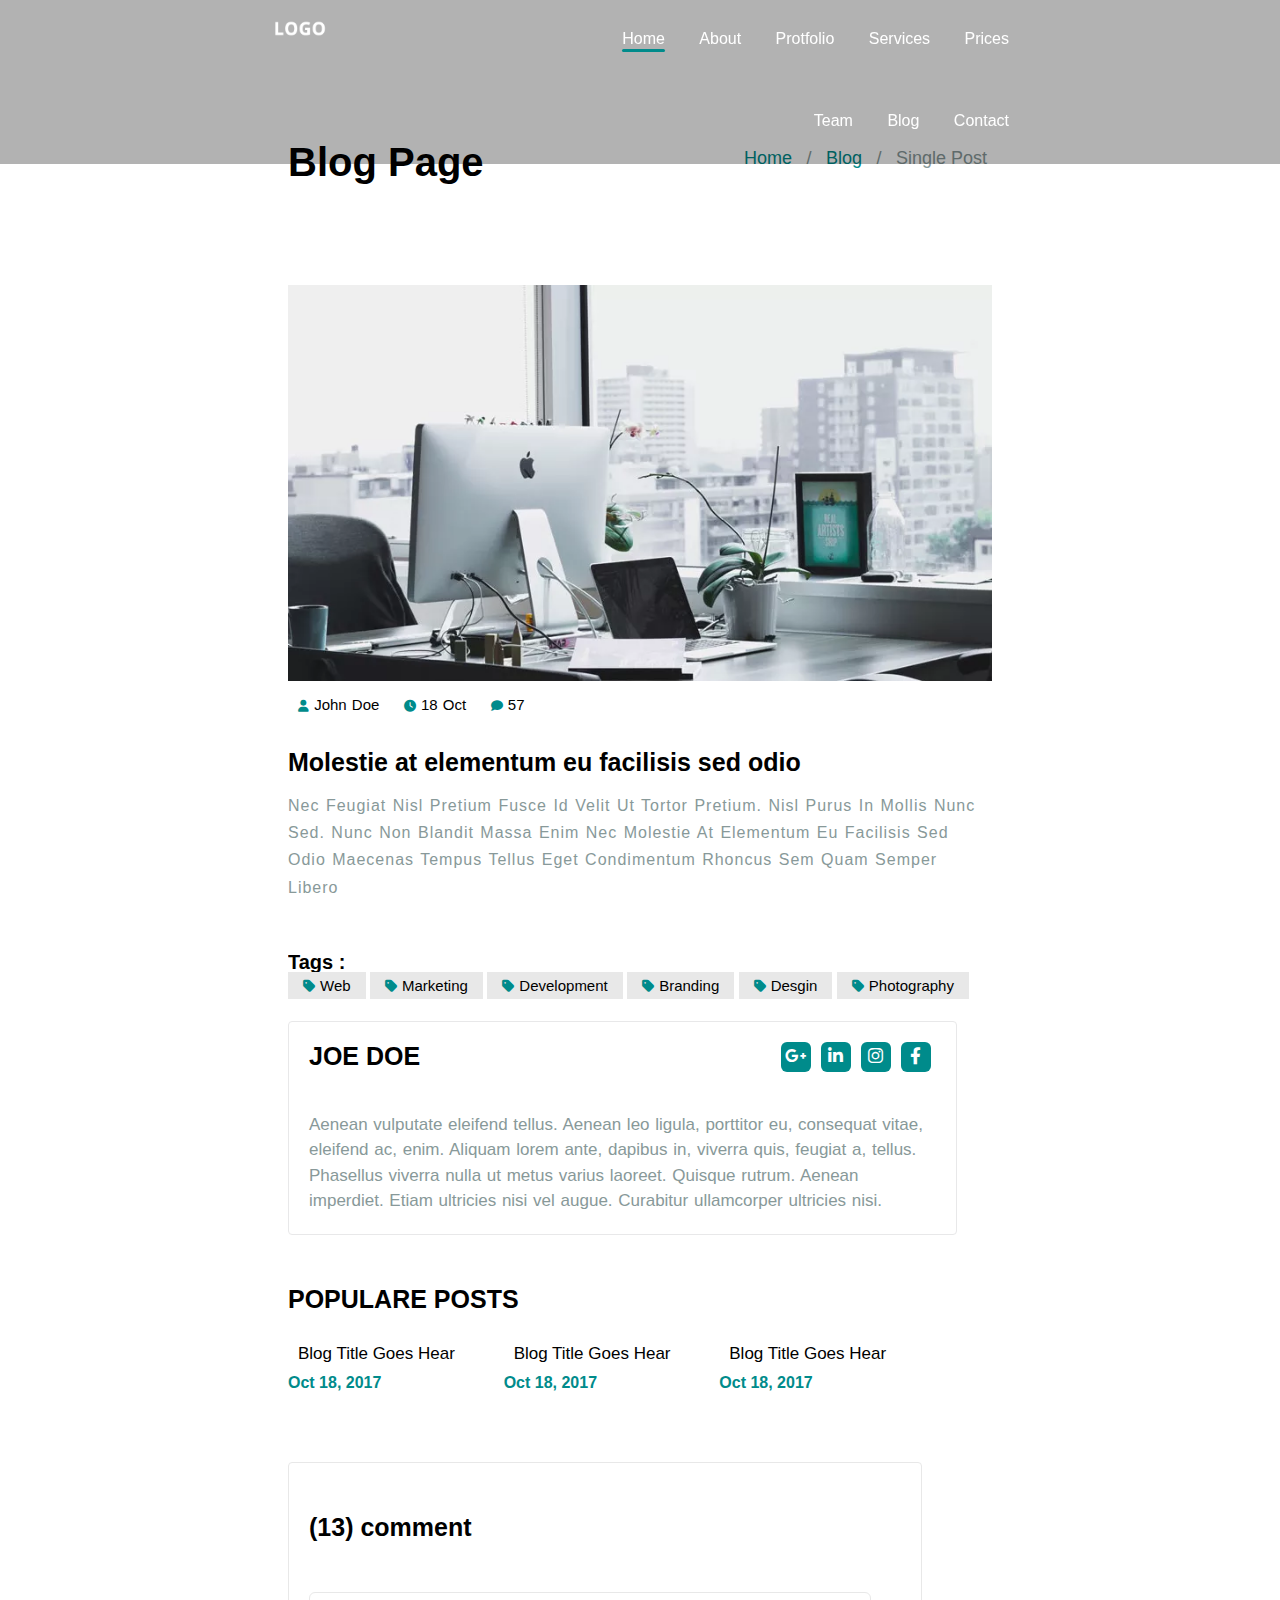
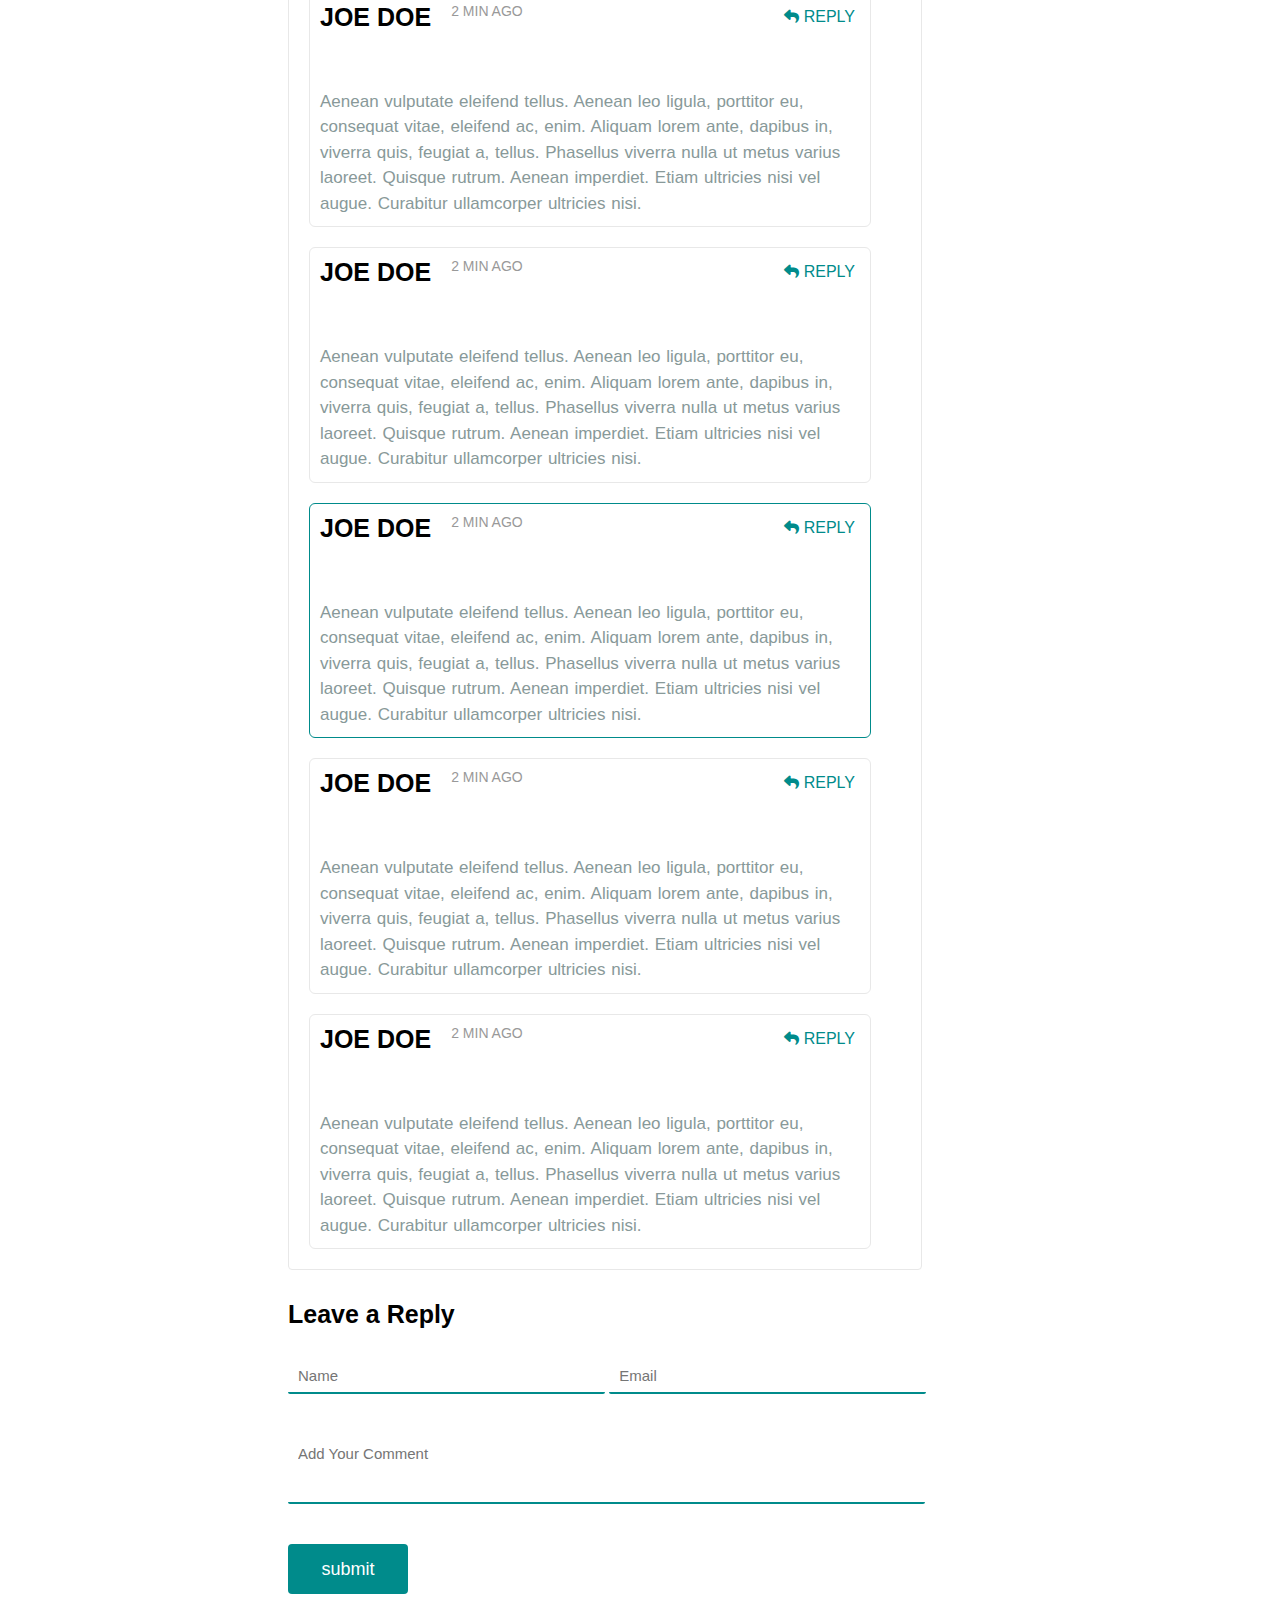
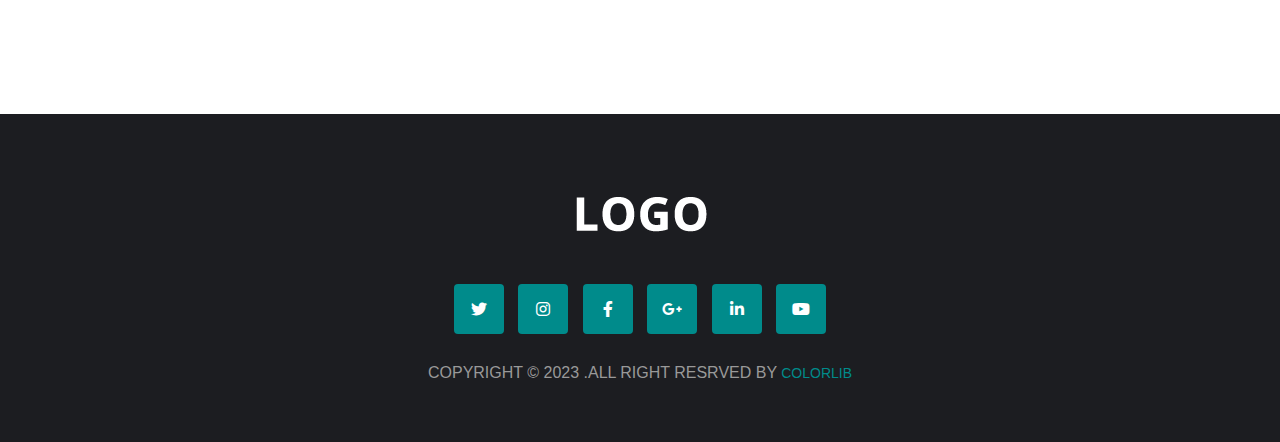
<file: post.html>
<html>
    <head>
        <title>blog page</title>
        <meta description="blog page" >
        <link rel="stylesheet" href="css/post.css">
        <link rel="stylesheet" href="css/header.css">
        <link rel="stylesheet" href="css/all.min.css">
        <link rel="stylesheet" href="css/style.css">
        <link rel="stylesheet" href="css/footer.css">
        <link rel="stylesheet" href="css/form.css">
    </head>
    <body>

        <!-- header section -->
            <div class="header">
            <div class="container">
                <div class="header-content">
                    <div class="logo">
                        <img src="imges/logo-alt.png.webp" alt="logo">
                    </div>
                    <ul class="nav">
                        <li><a href="index.html" class="active">Home</a></li>
                        <li><a href="#">About</a></li>
                        <li><a href="#">Protfolio</a></li>
                        <li><a href="#">Services</a></li>
                        <li><a href="#">Prices</a></li>
                        <li><a href="#">Team</a></li>
                        <li class="dropdown" ><a href="#" >Blog
                        </a> 
                        <ul class="dropdown-menu">
                                <li><a href="#">blog post</a></li>
                        </ul>
                        </li>
                        <li><a href="#">Contact</a></li>
                    </ul> <!-- ./nav -->
                    <div class="clear"></div> <!-- ./clear -->
                </div> <!-- ./header-content -->
            </div> <!-- ./container -->
            </div> <!-- ./header -->

        <!-- post section -->
            <div class="post pd-y">
                <div class="container">
                    <div class="post-content">
                            <div class="post-header">
                            <div cl ass="post-header-item">
                                <h3 class="post-header-title">blog page</h3>
                            </div>
                            <div class="post-header-item">
                                <ul class="post-header-list">
                                    <li><a href="index.html">home</a></li>
                                    <li>/</li>
                                    <li><a href="blog">blog</a></li>
                                    <li>/</li>
                                    <li>single post</li>
                                </ul>
                            </div>
                            
                            </div> <!-- ./post-header -->

                                <div class="post-one">
                                    <div class="post-info-img">
                                        <img src="imges/blog1.jpg.webp" alt="">
                                    </div>
                                    <ul class="post-info-list">
                                        <li>
                                            <i class="fa fa-user"></i>
                                            john doe
                                        </li>
                                        <li>
                                            <i class="fa fa-clock"></i>
                                            18 oct
                                       </li>
                                       <li>
                                            <i class="fa fa-comment"></i>
                                            57
                                       </li>
                                    </ul>
                                    <h3 class="post-info-title">Molestie at elementum eu facilisis sed odio</h3>
                                    <p class="post-info-desc">
                                        Nec feugiat nisl pretium fusce id velit ut tortor pretium.
                                         Nisl purus in mollis nunc sed. Nunc non blandit massa enim nec
                                         Molestie at elementum eu facilisis sed odio
                                         Maecenas tempus tellus eget
                                         condimentum rhoncus sem quam semper libero
                                    </p>
                                </div> <!-- ./post-one -->

                                <div class="post-tags">
                                <h3 class="post-tags-title">tags :</h3>
                                <ul class="post-tags-list">
                                    <li><i class="fa fa-tag"></i>web</li>
                                    <li><i class="fa fa-tag"></i>marketing</li>
                                    <li><i class="fa fa-tag"></i>development</li>
                                    <li><i class="fa fa-tag"></i>branding</li>
                                    <li><i class="fa fa-tag"></i>desgin</li>
                                    <li><i class="fa fa-tag"></i>photography</li>
                                </ul>
                                </div> <!-- post-tags -->

                                <div class="post-comment">
                                <h3>joe doe</h3>
                                <ul>
                                    <li><i class="fa-brands fa-facebook-f"></i></li>
                                    <li><a href="#"><i class="fa-brands fa-instagram"></i></a></li>
                                    <li><a href="#"><i class="fa-brands fa-linkedin-in"></i></a></li>
                                    <li><a href="#"><i class="fa-brands fa-google-plus-g"></i></a></li>
                                </ul>
                                <p>
                                    Aenean vulputate eleifend tellus. 
                                    Aenean leo ligula, porttitor eu, consequat vitae, eleifend ac, enim. Aliquam lorem ante, dapibus in, viverra quis, feugiat a, tellus.
                                     Phasellus viverra nulla ut metus varius laoreet. Quisque rutrum. Aenean imperdiet. Etiam ultricies nisi vel augue. Curabitur ullamcorper ultricies nisi.
                                </p>
                                </div> <!-- ./post-comment -->

                                <div class="post-pop">
                                <h3>POPULARE POSTS</h3>
                                <span></span>
                                <div class="pop-list">
                                    <a href="#">blog title goes hear</a>
                                    <h5>Oct 18, 2017</h5>
                                    
                                </div> <!-- ./pop-list -->
                                <div class="pop-list">
                                    <a href="#">blog title goes hear</a>
                                    <h5>Oct 18, 2017</h5>
                                    
                                </div> <!-- ./pop-list -->
                                <div class="pop-list">
                                    <a href="#">blog title goes hear</a>
                                    <h5>Oct 18, 2017</h5>
                                    
                                </div>  <!-- ./pop-list -->
                                
                                </div> <!-- ./post-pop -->
                            
                                <div class="post-desc">
                                <h4>(13) comment</h4>
                                <div class="post-comment">
                                    <h3>joe doe</h3>
                                    <span>2 min ago</span>
                                    <a href="#"><i class="fa fa-reply"></i>reply</a>
                                    <p>
                                        Aenean vulputate eleifend tellus. 
                                        Aenean leo ligula, porttitor eu, consequat vitae, eleifend ac, enim. Aliquam lorem ante, dapibus in, viverra quis, feugiat a, tellus.
                                         Phasellus viverra nulla ut metus varius laoreet. Quisque rutrum. Aenean imperdiet. Etiam ultricies nisi vel augue. Curabitur ullamcorper ultricies nisi.
                                    </p>
                                </div> <!-- ./post-comment -->
                                <div class="post-comment">
                                    <h3>joe doe</h3>
                                    <span>2 min ago</span>
                                    <a href="#"><i class="fa fa-reply"></i>reply</a>
                                    <p>
                                        Aenean vulputate eleifend tellus. 
                                        Aenean leo ligula, porttitor eu, consequat vitae, eleifend ac, enim. Aliquam lorem ante, dapibus in, viverra quis, feugiat a, tellus.
                                         Phasellus viverra nulla ut metus varius laoreet. Quisque rutrum. Aenean imperdiet. Etiam ultricies nisi vel augue. Curabitur ullamcorper ultricies nisi.
                                    </p>
                                </div> <!-- ./post-comment -->
                                <div class="post-comment mg">
                                    <h3>joe doe</h3>
                                    <span>2 min ago</span>
                                    <a href="#"><i class="fa fa-reply"></i>reply</a>
                                    <p>
                                        Aenean vulputate eleifend tellus. 
                                        Aenean leo ligula, porttitor eu, consequat vitae, eleifend ac, enim. Aliquam lorem ante, dapibus in, viverra quis, feugiat a, tellus.
                                         Phasellus viverra nulla ut metus varius laoreet. Quisque rutrum. Aenean imperdiet. Etiam ultricies nisi vel augue. Curabitur ullamcorper ultricies nisi.
                                    </p>
                                </div> <!-- ./post-comment -->
                                <div class="post-comment">
                                    <h3>joe doe</h3>
                                    <span>2 min ago</span>
                                    <a href="#"><i class="fa fa-reply"></i>reply</a>
                                    <p>
                                        Aenean vulputate eleifend tellus. 
                                        Aenean leo ligula, porttitor eu, consequat vitae, eleifend ac, enim. Aliquam lorem ante, dapibus in, viverra quis, feugiat a, tellus.
                                         Phasellus viverra nulla ut metus varius laoreet. Quisque rutrum. Aenean imperdiet. Etiam ultricies nisi vel augue. Curabitur ullamcorper ultricies nisi.
                                    </p>
                                </div> <!-- ./post-comment -->
                                <div class="post-comment">
                                    <h3>joe doe</h3>
                                    <span>2 min ago</span>
                                    <a href="#"><i class="fa fa-reply"></i>reply</a>
                                    <p>
                                        Aenean vulputate eleifend tellus. 
                                        Aenean leo ligula, porttitor eu, consequat vitae, eleifend ac, enim. Aliquam lorem ante, dapibus in, viverra quis, feugiat a, tellus.
                                         Phasellus viverra nulla ut metus varius laoreet. Quisque rutrum. Aenean imperdiet. Etiam ultricies nisi vel augue. Curabitur ullamcorper ultricies nisi.
                                    </p>
                                </div> <!-- ./post-comment -->
                                </div> <!-- ./post-desc -->

                                <div class="post-form">
                                <h3 class="post-form-title">Leave a Reply</h3>
                                <div class="post-form-one">
                                    <input type="text" placeholder="Name" max="20">
                                    <input type="text" placeholder="Email" max="30">
                                </div>
                                <div class="post-form-two">
                                    <input type="text" placeholder="Add Your Comment" min="20"> 
                                    
                            </div>  
                            <button><a href="#">submit</a></button>    
                                </div> <!-- ./post-form -->
                </div> <!-- ./post-content -->
                </div> <!-- ./container -->
            </div> <!-- ./post -->

        <!-- footer section -->
           <div class="footer">
            <img src="imges/logo-alt.png.webp" alt="">
            <ul  class="footer-link">
                <li><a  href="#" class="hover-opacity" ><i class="fa-brands fa-twitter"></i></a></li>
                <li><a   href="#" class="hover-opacity" ><i class="fa-brands fa-instagram"></i></a></li>
                <li><a   href="#" class="hover-opacity" ><i class="fa-brands fa-facebook-f"></i></a></li>
                <li><a   href="#" class="hover-opacity" ><i class="fa-brands fa-google-plus-g"></i></a></li>
                <li><a   href="#" class="hover-opacity" ><i class="fa-brands fa-linkedin-in"></i></a></li>
                <li><a   href="#" class="hover-opacity" ><i class="fa-brands fa-youtube"></i></a></li>
            </ul>
            <p class="copyright">copyright &copy; 2023 .all right resrved by <span>colorlib</span></p>
            </div> <!-- ./footer -->
    </body>
</html>
</file>
<file: css/style.css>
/* 
    1- common style 
    2- gneral style
    3- sections :
        3-0 header section 
        3-1 home section  
        3-2 about section 
        3-3 protfolio section 
        3-4 service section 
        3-5 prices section 
        3-6 team section 
        3-7 blog page 
        3-8 form section 
        3-9 footer section 

/*



/*  commen style

        - container
        - overlay
        - opacity hover
        - section header
        -  section padding
        - hover effect 1 ( left to right )
        - hover effect 2 ( top to bottom )

*/



/* genaral */

* {
    margin: 0;
    padding: 0;
    box-sizing: border-box;
    font-family:' montserrat', sans-serif;

}



.hover-opacity {
    transition: opacity .5s;
}

.hover-opacity:hover {
    opacity: 0.8;
}

.container {
    width: 70%;
    margin: auto;
}

body {
    font-family:' montserrat', sans-serif;
}
.clear {
    clear: both;
}

.pd-y {
    padding: 120px 0px ;
}

.ltr-effect {
    position: relative;
}

.ltr-effect:after {
    position: absolute;
    content: "";
    width: 0;
    top: 0;
    left: 0;
    right: 0;
    bottom: 0;
    background-color: #333;
    z-index: -1;
    transition: 0.4s;
}

.ltr-effect:hover:after {
    width: 100%;
}

.tb-effect {
    position: relative;
}

.tb-effect:after {
    position: absolute;
    content: "";
    width: 100%;
    height: 0;
    top: 0;
    left: 0;
    right: 0;
    bottom: 0;
    background-color: #333;
    z-index: -1;
    transition: 0.4s;
}

.tb-effect:hover:after {
    height: 100%;
}
/* genarl style */

.overlay {
    position: absolute;
    width: 100%;
    height: 100%;
    top: 0;
    left: 0;
    background-color: rgba(0,0,0,0.6);
}

h1, h2, h3, h4 h5, h6 {
    font-family: 'Montserrat', sans-serif;
}

button {
    font-family: 'Gill Sans', 'Gill Sans MT', Calibri, 'Trebuchet MS', sans-serif;
}


.section-header {
    text-align: center;
    margin-bottom: 20px;
}

.section-header .section-title {
    font-size: 35px;
    text-transform: capitalize;
    margin-bottom: 10px;
}



.section-header .line {
    display: block;
    height: 3px;
    width: 70px;
    background-color: darkcyan;
    margin:0 auto 70px auto;
    border-radius: 4px;


}
</file>
<file: css/blog.css>
/* blog section */

.blog {
    background-color: #f9f9f9;
}

.blog-content {
    overflow: hidden;
}

.blog-item {
    width: 30%;
    float: left;
    background-color: #fff;

}

.blog-item.mg {
    margin: 0 5%;
}

.blog-item-img img {
    width: 100%;
}

.blog-info {
    padding: 20px;
}

.blog-item-list {
    list-style: none;
    margin-top: 0px;
    margin-bottom: 20px;

}

.blog-item-list li {
    display: inline-block;
    margin: 0px 7px 0px 0px ;
    text-transform: capitalize;
    font-weight: 100;
    font: 16px;
}



.blog-item-list li i {
    color: darkcyan;
    font-size: 13px;
    margin: 0px 2px;
}

.blog-item-title {
    font-weight: blod ;
    font-size: 22px;
    margin: 16px 0px;
    font-family: Arial, Helvetica, sans-serif;
    text-transform: capitalize;

}

.blog-item-desc {
    color: #999;
    margin-bottom: 10px;
    line-height: 1.5;
    font-size: 18px;
    word-spacing: 1px;
    text-transform: capitalize;
}

.blog-link {
    color: darkcyan;
    text-decoration: none;
    font-size: 18px;
    text-transform: capitalize;
    margin: 10px 0px;
}

.blog-link:hover {
    color: cadetblue;
    transition: 0.5s;
}


.post-gate-title {
    text-align: left;
    font-size: 25px;
}


.post-gate-title {
    float: left;
}
</file>
<file: css/footer.css>
/* footer section */

.footer {
    background-color: #1c1d21;
    text-align: center;
    padding: 60px 0px;

}

.footer-link {
    list-style: none;
    margin: 20px 5px;
}

.footer-link li {
    display: inline-block;
}

.footer-link li a {
    display: block;
    width: 50px;
    height: 50px;
    background-color: darkcyan;
    color: #fff;
    margin: 10px 5px ;
    border-radius: 4px;
}

.footer-link li a i {
    line-height: 50px;
}

.footer .copyright {
    color: #999;
    font-size: 16px;
    text-transform: uppercase;

}

.footer .copyright span {
    color: darkcyan;
    font-size: 14px;
}
</file>
<file: css/form.css>
/* form section */

.form .container {
    width: 70%;
}

.form {

}

.form-content {
    overflow: hidden;

}

.form-item {
    width: 30%;
    float: left;
    text-align: center;
    margin-bottom: 70px;

}

.form-item.mg {
    margin: 0px 5%;
}

.form-item i {
    color: darkcyan;
    font-size: 32px;
    margin: auto;

}

.form-title {
    font-weight: bold;
    font-size: 25px;
    margin: 15px 20px;
    padding-bottom: 5px ;
    text-transform: capitalize;

}

.form-text {
    color: #999;
    font-size: 17px;
    margin: auto;
}

.form-info {
    padding: 0 50px;
}

.form-one {
    text-align: center;
}

.form-input {
    margin: 0px 20px;
    width: 400px;
    height: 40px;
    border: 0;
    padding: 0px 10px;
    font-size: 16px;
    color: #333;
}

.form-two {
    text-align: center;
} 

.form-subject {
    margin: 20px 20px;
    display: block;
    margin-left: 175px;
    width: 845px;
    height: 40px;
    border: 0;
    padding: 0px 10px;
    font-size: 16px;
    color: #333;
}

.form-subject.message {
    height: 70px;
    padding-bottom: 30px;
    margin-bottom: 50px;
}

.form-button  {
    display: inline-block;
    margin: 0px 42%;
    padding: 15px 50px;
   text-decoration: none;
   color: #fff;
   background-color: darkcyan;
   border: 0;
   border-radius: 3px;
   color: #fff;   

}

.form-button a {
    text-decoration: none;
    color: #fff;
    font-size: 18px;
    text-transform: capitalize;
}


.form-button:hover {
    background-color: cadetblue;
    transition: 0.3s;
}
</file>
<file: css/header.css>
/* header */

.header {
    position: fixed;
    z-index: 10;
    width: 100%;
    background-color: rgb(0,0,0,0.3);
}

.header-content {
    /* overflow: hidden; */
}

.header .logo {
    width: 40%;
    float: left;
    
}

.header .logo img {
    width: 20%;
    margin: 13px;
}

.header .nav {
    width: 60%;
    float: right;
    text-align: right;
}


.header .nav >li {
    list-style-type: none;
    display: inline-block;
}

.header .nav >li  >a {
    color: #fff;
    font-size: 16px;
    text-decoration: none;
    display: block;
    padding: 30px 15px;
}

.header .nav >li  >a.active::after {
    content: "";
    display: block;
    width: 100%;
    height: 3px;
    margin-top: 1px;
    background-color: darkcyan;
    border-radius: 3px;
    transition: 0.4s;
}

.header .nav >li > a::after {
    content: "";
    display: block;
    width: 0;
    height: 3px;
    margin-top: 1px;
    background-color: darkcyan;
    border-radius: 3px;
    transition: 0.4s;
}

.header .nav >li a:hover:after{
    width: 100%;
}

.dropdown {
    position: relative;
}

.dropdown .dropdown-menu li {
    list-style-type: none;
}

.dropdown a {
    display: block;
    padding: 10px;
    text-decoration: none;
    color: #fff;
    list-style: none;
}

.dropdown-menu {
    position: absolute;
    background-color: darkcyan;
    border-radius: 1.9px;
    width: 140px;
    text-align: center;
    left: -50% ;
    top: 80% ;
    opacity: 0;
    visibility: hidden;
    transition: opacity 0.5s;
}

.dropdown:hover .dropdown-menu {
    opacity: 1;
    visibility: visible;
}
</file>
<file: css/about.css>
/* about section */

.about {
    
}
.about-content {
    overflow: hidden;
}

.about-item {
    width: 30%;
    float: left;
    text-align: center;
    border: 1px solid #e8e8e8;
    border-radius: 6px;
    padding: 50px 20px ;
}


.about-item:hover .about-item-title{
    color: white;
    transition: color 0.5s;
}

.about-item.mg {
    margin: 0 5%;
}
.about-item .icon {
    color: darkcyan;
    margin-bottom: 10px ;
}

.about-item:hover .icon {
    color: cadetblue;
}


.about-item-title {
    text-transform: capitalize;
    margin-bottom: 10px;
    font-size: 24px;
    font-weight: 600;
}

.about-item-desc {
    line-height: 1.6;
    margin-bottom: 10px;
    color: #899;
}

.about-item-link {
    color:darkcyan;
    text-transform: capitalize;
    text-decoration: none;
    margin: 10px;
    transition: color 0.3s
}

.about-item-link:hover {
    color :darkslategray;
}
</file>
<file: css/home.css>
/* home section */ 

.home {
    height: 100vh;
    background-image: url(../imges/pexels-hristo-sahatchiev-821357.jpg);
    background-position: center;
    background-size: cover; /* css 3 */
    position: relative;
}

.home-content {
    position: absolute;
    width: 65%;
    top: 50%;
    left: 50%;
    transform: translate(-50%, -50%);
    text-align: center;

}

.home .title {
    color: #fff;
    font-size: 3.5rem;
    text-transform: uppercase;
    word-spacing: 4px
}

.home .home-desc {
    color: #fff;
    margin: 20px 0px;
    letter-spacing: 2px;
    line-height: 1.5;
}

.home .btn {
    min-width: 160px;
    padding: 20px 0px;
    border-radius: 6px;
    border: 0;
    cursor: pointer;
    font-size: 17px;
}

.home .btn-start {
    margin-right: 10px;
    background-color: #ECF0F1;
}

.home .btn-learn {
    background-color: darkcyan;
    color: #fff;
}
</file>
<file: css/number.css>
/*number section */

.number {
    position: relative;
    background-image: url(../imges/pedro-lastra-Nyvq2juw4_o-unsplash.jpg);
    height: 300px;
    background-size: cover;
    background-attachment: fixed;
    background-position: bottom;

}

.overlay {
    background-color: rgba(0,0,0,0.7);
}

.number-content{
    overflow: hidden;
    padding: 80px 100px;
    padding-bottom: 100px;
}

.number-item {
    width: 25%;
    float: left;
    text-align: center;

}

.number-item .icon {
    color: darkcyan;
    padding: 20px;
    font-size: 38px;
}

.number-item-title {
    font-weight: bold;
    font-size: 37px;
    color: #fff;
    margin-bottom: 5px;

}

.number-item-text {
    color: #fff;
    text-transform: capitalize;
    font-weight: 500;
    font-family: 'Segoe UI', Tahoma, Geneva, Verdana, sans-serif;
}
</file>
<file: css/offer.css>
/* offer section */

.offer {

}

.offer-content {
    overflow: hidden;
}
    
.offer-item {
    width: 30%;
    float: left;
    margin-bottom: 20px  ;
    border: 1px solid #e8e8e8;
    border-radius: 6px;
    padding: 30px 15px 30px 70px;
    position: relative;
}

.offer-item.mg {
    margin: 0 5%;
}

.offer-item .icon {
    position: absolute;
    left: 15px;
    top: 35px;
    font-size: 30px;
    color: darkcyan;
}

.offer-item:hover .icon  {
    color:  cadetblue;
}

.offer-item-title {
    text-transform: capitalize;
    margin-bottom: 15px;
    transition: color 0.5s;

}

.offer-item-desc {
    text-transform: capitalize;
    margin-bottom: 15px;
    line-height: 1.6;
    color: #999;
    letter-spacing: 1px;
}

.offer-item:hover .offer-item-title {
    color: #fff;
}
</file>
<file: css/price.css>
/* price section */
.price {

}

.price-content {
    overflow: hidden;
}

.price-item {
    width: 30%;
    float: left;
    padding: 40px;
    border: 1px solid #e8e8e8;
    text-align: center;
}

.price-item.mg {
    margin: 0 5%;
}

.price-item-text {
    color: #999;
    font-size: 16px;
    text-transform: uppercase;
}

.price-item-month {
    width: 130px;
    height: 130px;
    padding: 25px 0px;
    border: 2px solid darkcyan;
    border-radius: 50%;
    margin: 15px auto;
}

.price-item-month .dollar {
    font-size: 50px;
}

.price-item-month .month {
    font-size: 13px;
    text-transform: uppercase;
   font-family:'Segoe UI', Tahoma, Geneva, Verdana, sans-serif ;
    font-weight: bold;
}

.price-item-list {
    list-style: none;
    padding-bottom: 15px;
}

.price-item-list li {
    color: #999;
    font-size: 17px;
    word-spacing: 1px;
    letter-spacing: 0.5px;
    line-height: 1.9;
    text-transform: capitalize;
}

.price-item-button {
    background: none;
    border: 0;
    display: block;
    width: 180px;
    padding: 10px 5px;
    font-weight: 300;
    font-size: 18px;
    color: darkcyan;
    border: 2px solid darkcyan;
    border-radius: 6px;
    margin: 20px auto 0 auto;

}

.price-item:hover .price-item-text {
    color: darkcyan;
    transition: color 0,5s;
}

.price-item:hover .price-item-month {
    color: #fff;
    transition: color 0.5s;
}

.price-item-button:hover {
    background-color: darkcyan;
    color: #fff;
    transition: 0.4s;
}
</file>
<file: css/servicrs.css>
/* service section */

.servicrs {
    background-color: #f9f9f9;
}

.servicrs-item {
    width: 50%;
    float: left;
}

.servicrs-item .section-header {
    text-align: left;
}

.servicrs-item .section-header .line {
    margin: 0 0 50px 0;
}

.servicrs-item-desc {
    padding: 0px;
    margin-bottom: 20px;
    color: #999;
    line-height: 1.5;
    font-size: 18px;
    width: 87%;
    letter-spacing: 1px;
}

.servicrs-list {
    list-style: none;
}

.servicrs-list li i {
    border: 1px solid darkcyan;
    color: darkcyan;
    padding: 7px 8px ;
    border-radius: 50%;
    font-size: 13px;
    margin-right: 5px;
}

.servicrs-list li {
    margin-bottom: 10px;
    color: #999;
    margin-left: 4px;
}

.servicrs-item-img {
    width: 100%;
    margin-left: 50px;
    padding-bottom: 140px;
}
</file>
<file: css/protfolio.css>
/* protfolio section */

.portfolio {

}

.portfolio-content {
    overflow: hidden;
    width: 100%;
    background-color: #f9f9f9;

}

.portfolio-item {
    width: 30%;
    float: left;
    margin-bottom: 25px;
    position: relative;
    padding: 20px;
}

.bottom {
    margin-bottom: 220px ;
}



.portfolio-item .layer-content {
    position: absolute;
     top: 0;
     left: 0;
     width: 100%;
     height: 100%;
     background-color: rgb(0,0,0,0.4);
     opacity: 0;
     visibility: hidden;
     transition: opacity 0.4s;
}

.layer-content .layer-info {
    position: absolute;
    left: 50%;
    top: 50%;
    width: 80%;
    text-align: center;
    transform: translate(-50%, -50%);
}

.portfolio-item:hover .layer-content {
    opacity: 1;
    visibility: visible;
}

.layer-content .category {
   color: darkcyan;
   text-transform: uppercase;
   display: block;
   margin-bottom: 15px; 
   font-size: 17px;
   font-weight: 500;
   position: relative;
   top: 10px;
   transition: top 00.6s, opacity 0.5s;
   transition-delay: 0.2s; 
   
}

.layer-content-title {
    color: #fff;
    font-size: 23px;
    margin-bottom: 10px;
    letter-spacing: 1px;
    word-spacing: 2px;
    text-transform: capitalize;
    position: relative;
    top: 10px;
    transition: top 00.6s, opacity 0.5s;
    transition-delay: 0.3s;
}

.layer-content a {
    display: inline-block;
    width: 50px;
    height: 50px;
    background-color: darkcyan;
    color: #fff;
    position: relative;
    top: 10px;
    transition: top 00.6s, opacity 0.5s, ;
    transition-delay: 0.4s;
    transition: background-color 0.5s;
    

}

.layer-content a:hover {
    background-color: cadetblue;
}

.layer-content a i {
    line-height: 50px;
}

.portfolio-item:hover .layer-content-title, 
.portfolio-item:hover .layer-content a, 
.portfolio-item:hover .layer-content .category {
    top: 0;
}
.portfolio-item img {
    width: 100%;
}

.portfolio-item.mg {
    margin: 0px 5%;
}
</file>
<file: css/team.css>
/* team section */

.team {

}

.team-content {
    overflow: hidden;
}

.team-item {
    width: 30%;
    float: left;
    background-color: #e8e8e8;
    padding: 40px 15px;
    text-align: center;
}

.team-item .team-img {
    width: 90%;
    margin: auto;
    position: relative;
}

.team-item .team-img img {
    width: 100%;
    margin: auto;
    margin-top: 0;
}



.team-item.mg {
    margin:0 5%;
}



.team-overlay {
    position: absolute;
    top: 0;
    left: 0;
    right: 0;
    bottom: 0;
    background-color: rgb(0,0,0,0.5);
    opacity: 0;
    visibility: hidden;
}

.team-overlay a {
    display: block;
    width: 50px;
    height: 50px;
    background-color: darkcyan;
    color: #fff;
    margin-left: auto;
}

.team-overlay i {
    line-height: 50px;
}

.team-item .team-info-title {
    margin: 15px 0px ;
    font-size: 24px;
    text-transform: capitalize;
}

.team-item .team-info-text {
    color: #999;
    text-transform: uppercase;
    font-size: 14px;
}

.team-item:hover .team-overlay {
    visibility: visible;
    opacity: 1;
}

.team-item.tb-effect {
    z-index: 1;
}

.team-item:hover .team-info-title {
    color: #fff;
    transition: color 0.5s;
}

.team-item:hover .team-info-text {
    color: darkcyan;
    transition: color 0.5s;
}

.team-overlay a:hover {
    background-color: cadetblue;
    transition: 0.5s;
}
</file>
<file: css/test.css>
/* test  section */

.test {
    position: relative;
    background-image: url(../imges/andrea-cau-nV7GJmSq3zc-unsplash.jpg);
    background-attachment: fixed;
    background-position: top;
    height: 400px;

}
.test .overlay {
    background-color: rgba(0,0,0,0.8);
}

.test-content {
    overflow: hidden;
    padding: 120px 0px;
    width: 90%;
    margin: auto;
}

.test-item {
    width: 50%;
    float: left;
    color: #fff;

}

.test-item-top {
    padding: 10px 2px 30px 100px;
    position: relative;
}

.test-item-top img {
    position: absolute;
    left: 10px;
    top: 0px;
    border-radius: 50%;
    width: 75px;
}

.test-item-top h2 {
    margin-bottom: 10px 0;
    text-transform: capitalize;
    font-size: 27px;
    font-weight: 700;
    word-spacing: 0.5px;
    

}

.test-item-top span {
    color: darkcyan;
    text-transform: uppercase;
}

.test-item-desc {
    line-height: 1.5;
    font-size: 16px;
    width: 85%;

}
</file>
<file: css/post.css>
.post .container {
    width: 55%;
}



.header .container {
    width: 60%;
}

.post-content {
    overflow: hidden;
}

.post-header {
    width: 100%;
}



.post-nav {
    width: 30%;
    float: left;
}



.post-header-title {
    width: 40%;
    float: left;
    font-size: 40px;
    text-transform: capitalize;
    padding-bottom: 100px ;
    padding-top: 20px;
    

}

.post-header-list {
    width: 60%;
    float: right;
    text-align: right;
}

.post-header-list li{
    list-style: none;
    display: inline-block;
    padding: 20px 5px;
    font-size: 18px;
    color: #899;
    text-transform: capitalize;
    margin-top: 8px ;

}

.post-header-list li a {
    text-decoration: none;
    color: darkcyan;
}

.post-header-list li a:hover {
    color: cadetblue;
    transition: 0.5s;
}


.post-info-img img {
    width: 100%;
}



.post-info-list li {
    list-style: none;
    display: inline-block;
    padding: 15px 10px;
    margin-bottom: 20px;
    font-size: 15px;
    word-spacing: 1px;
    text-transform: capitalize;

}

.post-info-list li i {
    color: darkcyan;
    font-size: 12px;
}

.post-info-title {
    margin-bottom: 15px;
    font-size: 25px;
    font-weight: bold;
}

.post-info-desc {
    font-size: 16px;
    color: #899;
    line-height: 1.7;
    text-transform: capitalize;
    word-spacing: 1px;
    letter-spacing: 1px;
}

.post-tags {
    padding: 50px 0px;
}

.post-tags-title {
    float: left;
    padding-right: 5px;
    font-size: 20px;
    text-transform: capitalize;
}

.post-tags-list {
    float: left;

}

.post-tags-list li{
    display: inline-block;
    margin: -2px 0px ;
    font-size: 15px;
    text-transform: capitalize;
    background-color: #e8e8e8;
    padding: 5px 15px;
    
}

.post-tags-list li i {
    color: darkcyan;
    font-size: 14px;
    padding-right: 5px;
}

.post-tags-list li:hover {
    background-color: darkcyan;
    color: #fff;
    transition: 0.2s;
}

.post-tags-list li:hover i {
    color: #fff;
    transition: 0.2s;
}

.post-comment {
    margin-top: 20px;
    width: 95%;
    border: 1px solid #e8e8e9;
    border-radius: 4px;
    padding: 20px 20px;

}

.post-comment h3 {
    float: left;
    font-size: 25px;
    font-weight: bold;
    text-transform: uppercase;
}

.post-comment ul li {
    display: inline-block;
    float: right;
    padding: 0px 5px;
}

.post-comment ul li i {
    background-color: darkcyan;
    border-radius: 6px;
    width: 30px;
    height: 30px;
    text-align: center;
    margin: auto;
    padding-top: 5px;
    color: #fff;
    font-size: 17px;
}

.post-comment p {
    padding-top: 70px;
    color: #899;
    font-size: 17px;
    line-height: 1.5;
    word-spacing: 1px;
}

.post-comment ul li i:hover {
    color: cadetblue;
    transition: 0.3s;
}

.post-pop h3 {
    font-size: 25px;
    font-weight: bold;
    padding-top: 50px;
    margin-bottom: 30px;
}



.pop-list  {
    display: inline-block;
    width: 30%;
}

.pop-list a {
    text-decoration: none;
    color: #000;
    font-size: 17px;
    padding-left: 10px;
    text-transform: capitalize;
}

.pop-list a:hover {
    color: darkcyan;
}

.pop-list h5 {
    padding: 10px 0px;
    color: darkcyan;
    font-size: 16px;
}

.post-desc {
    border: 1px solid #e8e8e8;
    width: 90%;
    border-radius: 4px;
    padding: 20px;
    margin-top: 60px;
}

.post-desc h4 {
    padding: 30px 0px;
    font-size: 25px;
}

.post-desc .post-comment {
    border: 1px solid #e8e8e8;
    border-radius: 6px;
    padding: 10px ;
}

.post-desc .post-comment span {
    font-size: 14px;
    color: #999;
    text-transform: uppercase;
    padding: 0px 20px;

}

.post-desc .post-comment a {
    float: right;
    text-decoration: none;
    color: darkcyan;
    padding: 5px;
    text-transform: uppercase;
    
}

.post-desc .post-comment a i {
    font-size: 15px;
    padding-right: 5px;
}

.post-desc .post-comment.mg {
    border-color: darkcyan;
}


.post-content .form-info .form-two {
    width: 80%;
}


.post-form-title {
    font-size: 25px;
    font-weight: bold;
    padding: 30px 0px;
}

.post-form-one input {
    width: 45%;
    height: 35px;
    border: none;
    padding: 10px;
    font-size: 15px;
    outline-color: #333;
    border-bottom: 2px solid darkcyan;
    border-radius: 2px;
    transition: 0.5s;
    margin-bottom: 40px;
}

.post-form-two input {
    width: 90.5%;
    height: 70px;
    border: none;
    padding: 10px;
    outline: invert;
    font-size: 15px;
    border-bottom: 2px solid darkcyan;
    border-radius: 2px;
    outline-color: #333;
    transition: 0.5s;
    padding-bottom: 40px;
    margin-bottom: 40px;
}

.post-form button {
    border: none;
    background-color: darkcyan;
    width: 120px ;
    height: 50px;
    border-radius: 4px;
    font-size: 16px;
    color: #fff;

}

.post-form button a {
    text-decoration: none;
    font-size: 18px;
    color: #fff;
}

.post-form button:hover {
    background-color: cadetblue;
    transition: 0.5s;
}
</file>
